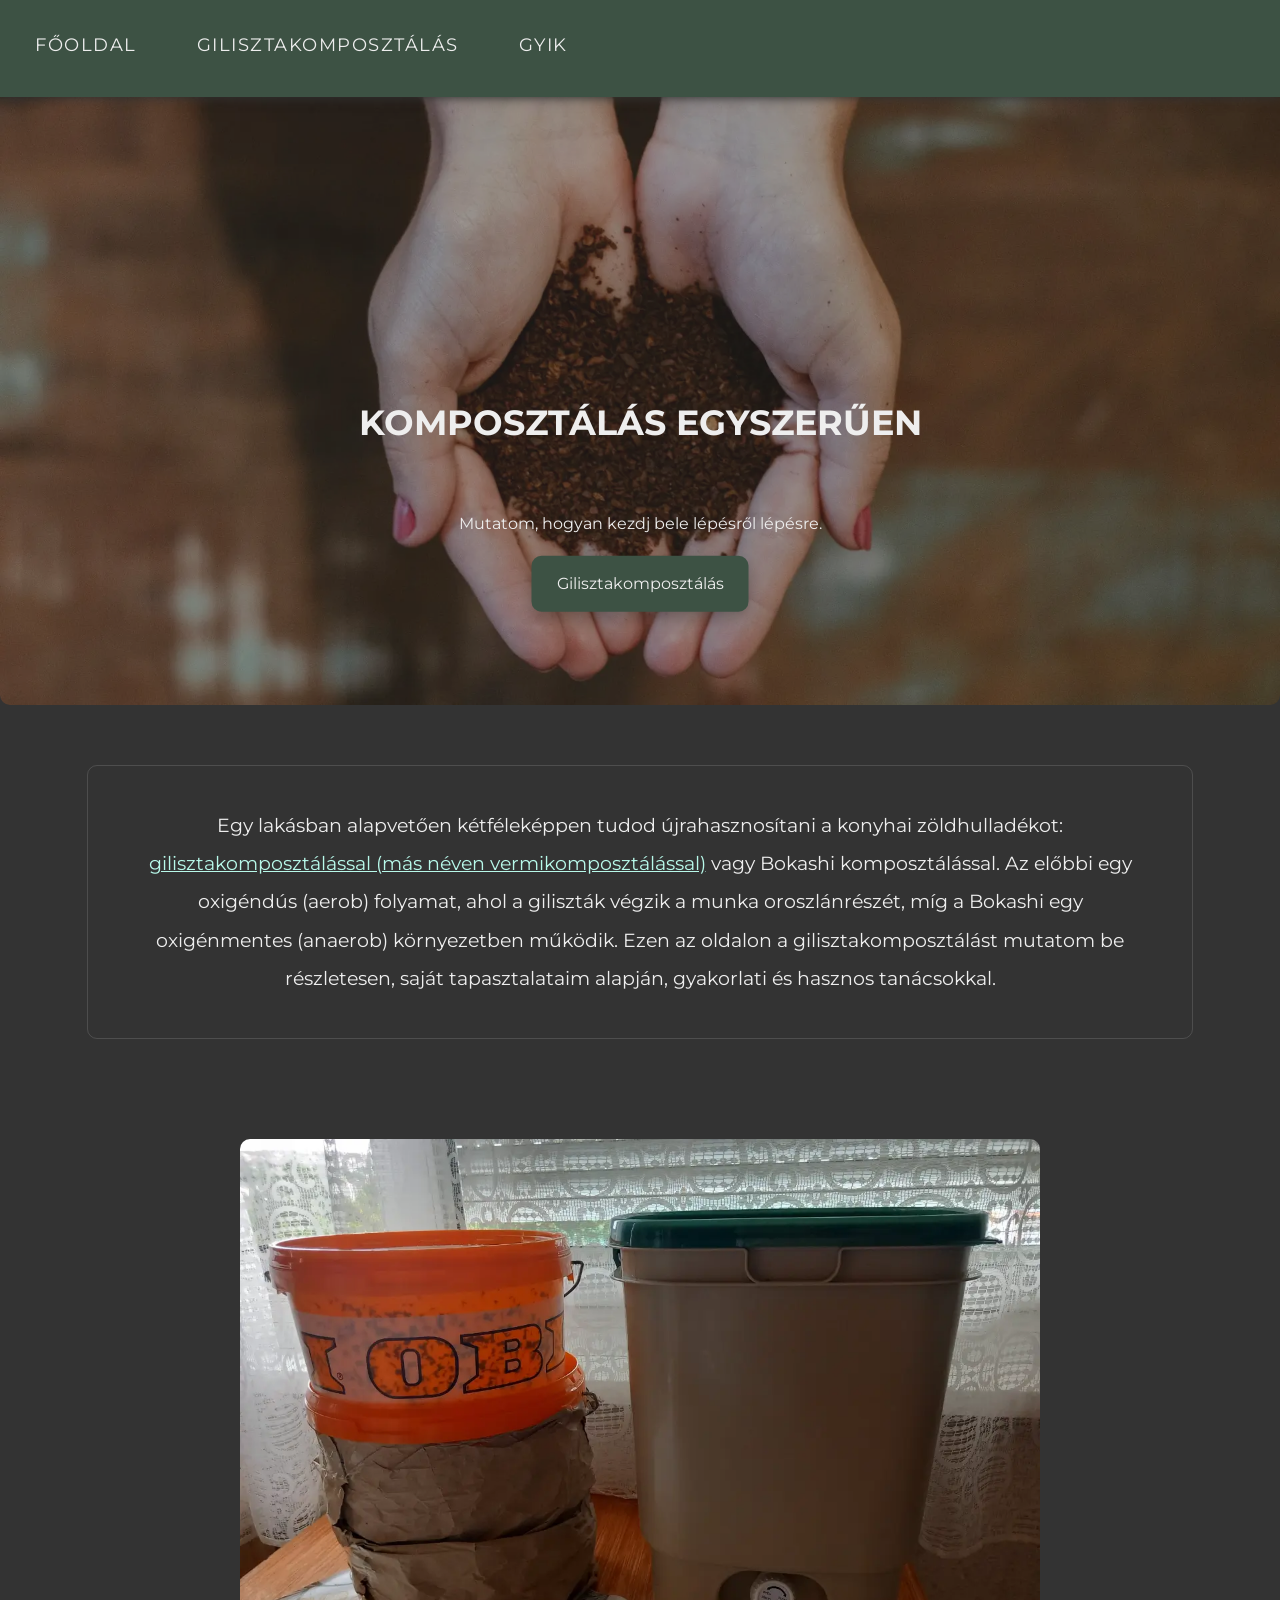
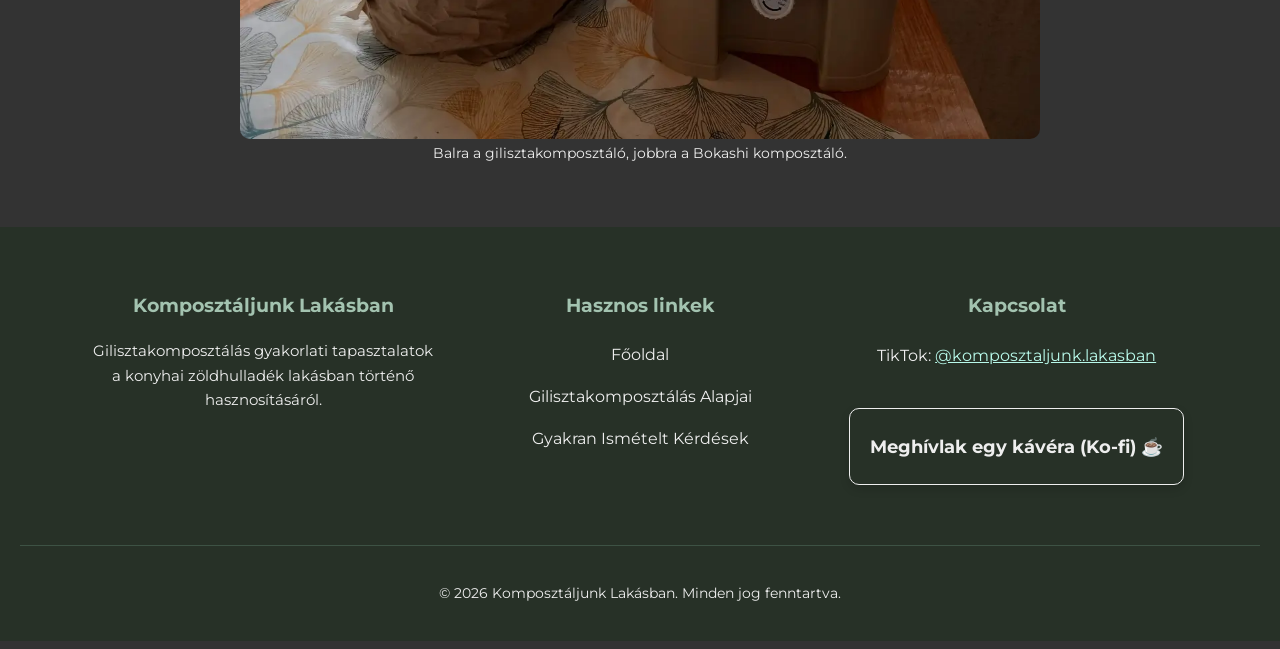
<file: index.html>
<!DOCTYPE html>
<html lang="hu">

<head>
    <meta charset="UTF-8">
    <meta name="viewport" content="width=device-width, initial-scale=1.0">
    <meta name="description"
        content="Ismerd meg, hogyan komposztálhatsz lakásban gilisztakomposztálással, egyszerűen, saját tapasztalatok alapján.">
    <link rel="stylesheet" href="css/style.css">
    <title>Komposztáljunk lakásban - Gilisztakomposztálás</title>
</head>

<body>
    <header>
        <button class="menu-toggle">☰</button>
        <nav class="main-nav">
            <a href="index.html" id="active">Főoldal</a>

            <div class="submenu-container">
                <a href="gilisztakomposztalas.html" class="submenu-trigger">Gilisztakomposztálás</a>

                <div class="submenu">
                    <a href="gilisztakomposztalas.html#1">Amire szükséged lesz (A felszerelés)</a>
                    <a href="gilisztakomposztalas.html#3">Az ágyazás és a betelepítés</a>
                    <a href="gilisztakomposztalas.html#4">Mit ehet a giliszta és mit nem?</a>
                    <a href="gilisztakomposztalas.html#5">Az etetés</a>
                    <a href="gilisztakomposztalas.html#6">A szüretelés (A gilisztahumusz kinyerése)</a>
                    <a href="gilisztakomposztalas.html#7">Mi a teendő, ha...?</a>
                    <a href="gilisztakomposztalas.html#8">Kik végzik valójában a komposztálást?</a>
                </div>
            </div>

            <a href="gyik.html">GYIK</a>
        </nav>

    </header>

    <main>
        <img class="boritokep" src="assets/images/boritokep.webp" alt="">

        <div class="hero-content">
            <h1>Komposztálás egyszerűen</h1>
            <p>Mutatom, hogyan kezdj bele lépésről lépésre.</p>
            <div class="hero-gombok">
                <a href="gilisztakomposztalas.html" class="hero-gomb">
                    Gilisztakomposztálás
                </a>
            </div>
        </div>
        <p class="preamble block">Egy lakásban alapvetően kétféleképpen tudod újrahasznosítani a konyhai zöldhulladékot:
            <a href="gilisztakomposztalas.html">gilisztakomposztálással (más néven vermikomposztálással)</a> vagy
            Bokashi komposztálással. Az előbbi egy oxigéndús (aerob) folyamat, ahol a giliszták végzik a munka
            oroszlánrészét, míg a Bokashi egy oxigénmentes (anaerob) környezetben működik.
            Ezen az oldalon a gilisztakomposztálást mutatom be részletesen, saját tapasztalataim alapján, gyakorlati és
            hasznos tanácsokkal.</p>

        <figure>
            <img src="assets/images/komposztalok.webp" alt="">
            <figcaption>Balra a gilisztakomposztáló, jobbra a Bokashi komposztáló.</figcaption>
        </figure>
    </main>

    <footer class="site-footer">
        <div class="footer-content">

            <div class="footer-section about">
                <p class="footer-header">Komposztáljunk Lakásban</p>
                <p class="footer-info">Gilisztakomposztálás gyakorlati tapasztalatok a konyhai zöldhulladék lakásban
                    történő hasznosításáról.</p>
            </div>

            <div class="footer-section links">
                <p class="footer-header">Hasznos linkek</p>
                <ul>
                    <li><a href="index.html">Főoldal</a></li>
                    <li><a href="gilisztakomposztalas.html">Gilisztakomposztálás Alapjai</a></li>
                    <li><a href="gyik.html">Gyakran Ismételt Kérdések</a></li>
                </ul>
            </div>

            <div class="footer-section contact">
                <p class="footer-header">Kapcsolat</p>
                <p class="social-link">TikTok: <a href="https://www.tiktok.com/@komposztaljunk.lakasban" target="_blank"
                        rel="noopener">@komposztaljunk.lakasban</a></p>

                <div class="kofi-container">
                    <a href="https://ko-fi.com/mindidsgn" target="_blank" rel="noopener" class="kofi-btn">
                        Meghívlak egy kávéra (Ko-fi) ☕
                    </a>
                </div>
            </div>

        </div>

        <div class="footer-bottom">
            <p>&copy; 2026 Komposztáljunk Lakásban. Minden jog fenntartva.</p>
        </div>
    </footer>

    <script>
        const menuToggle = document.querySelector('.menu-toggle');
        const mainNav = document.querySelector('.main-nav');

        menuToggle.addEventListener('click', function () {
            mainNav.classList.toggle('open');
        });
    </script>

</body>

</html>
</file>
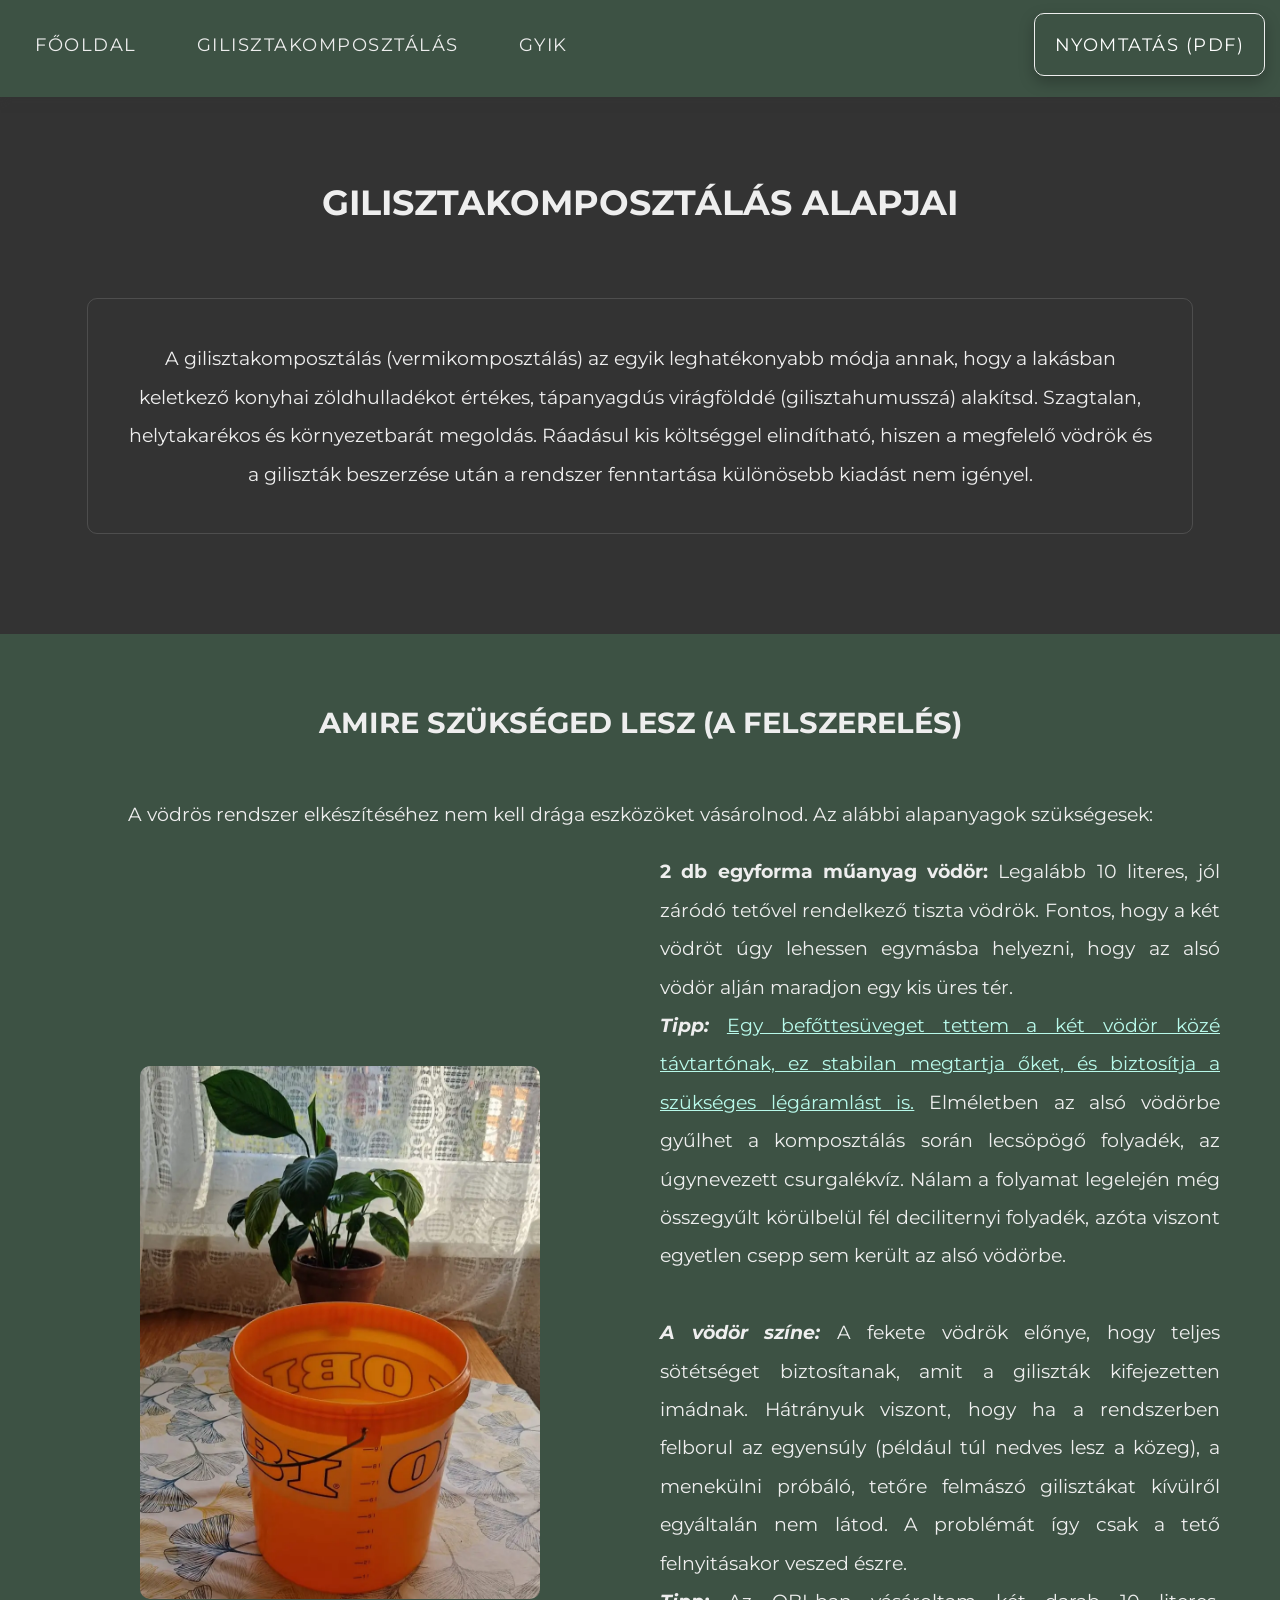
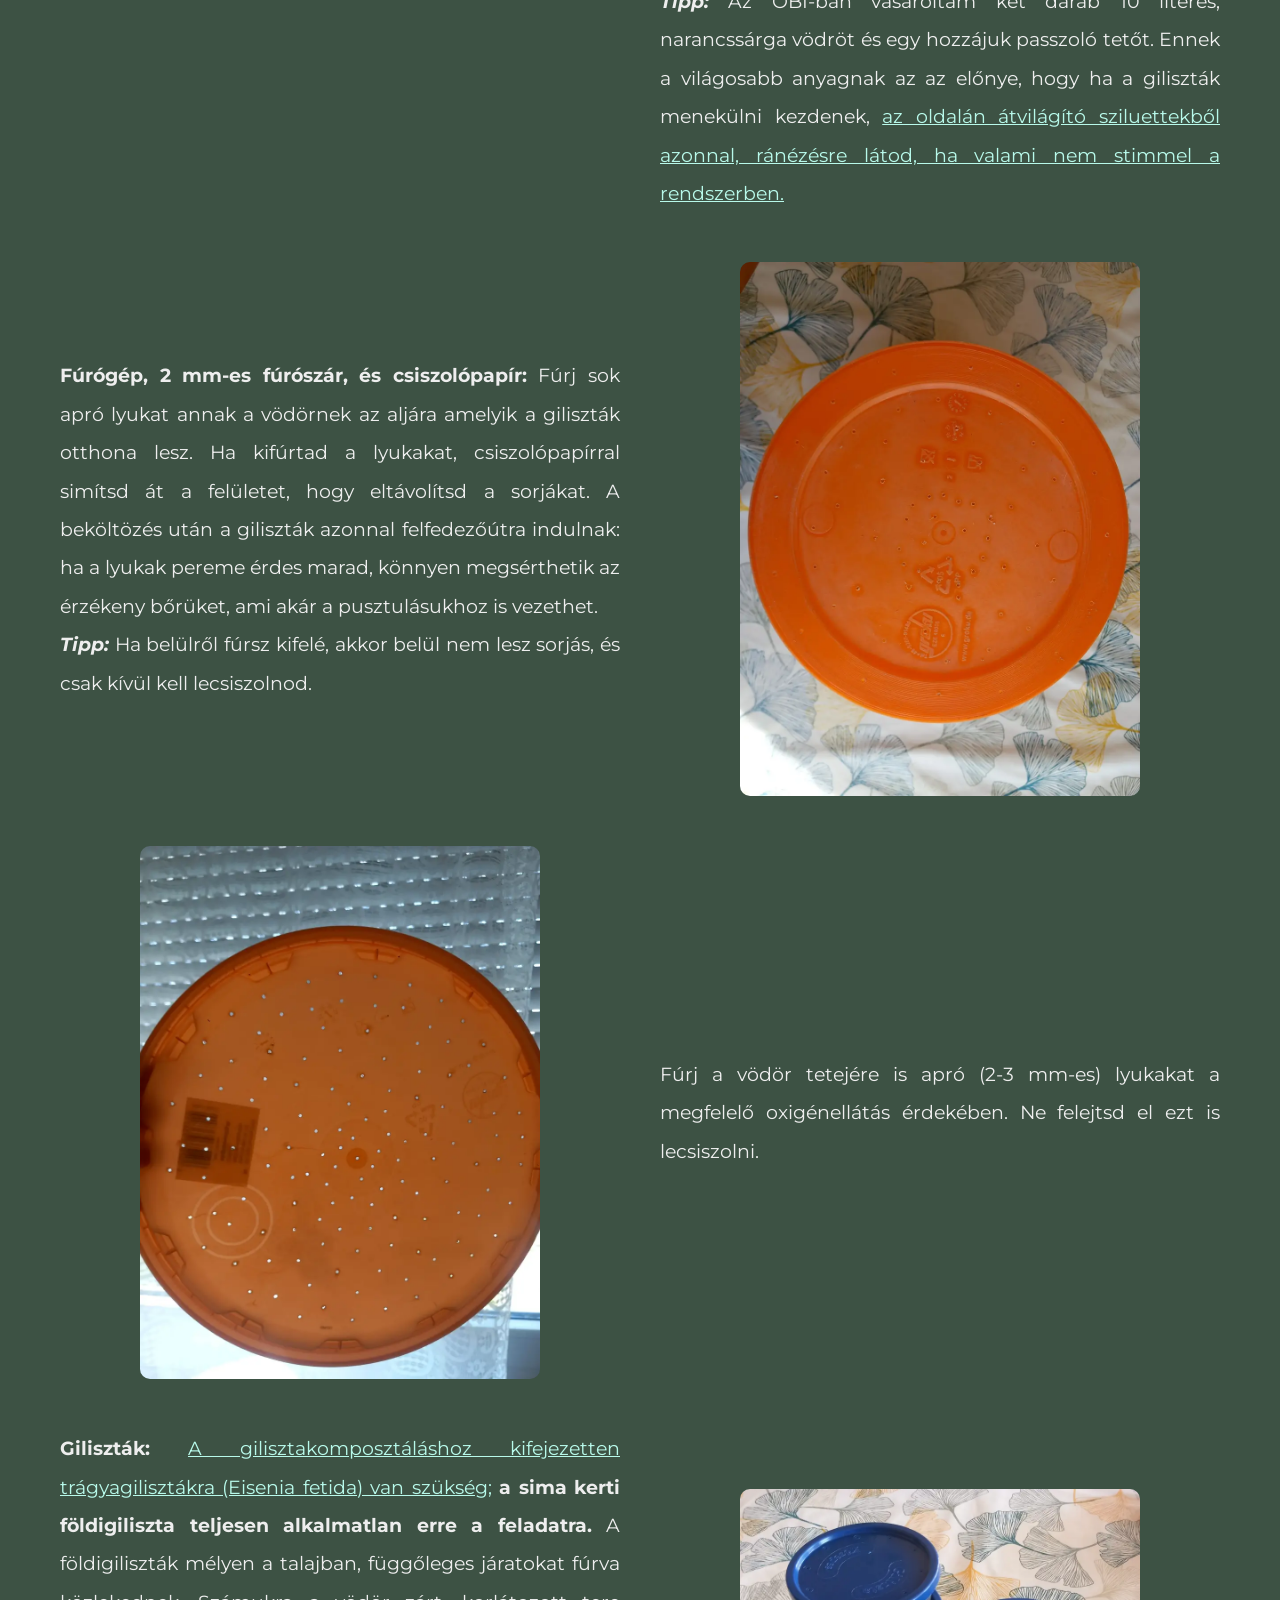
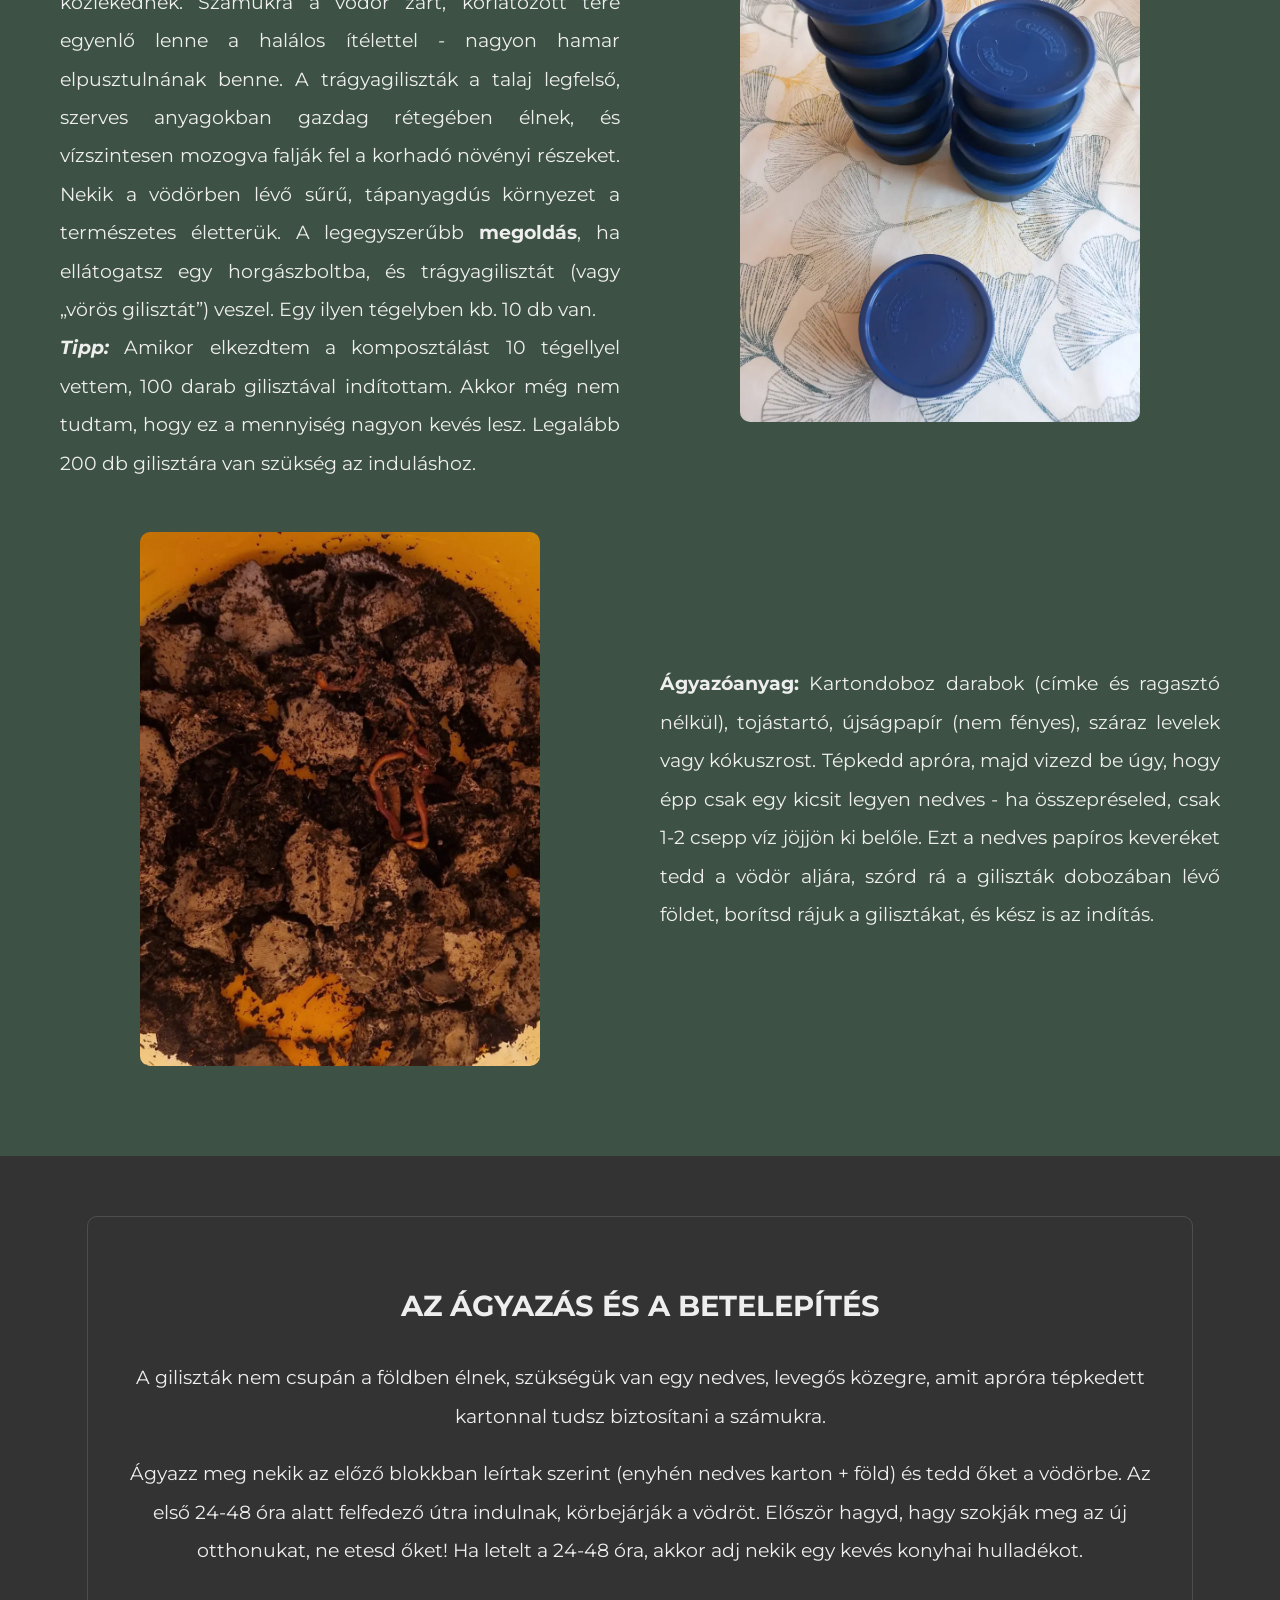
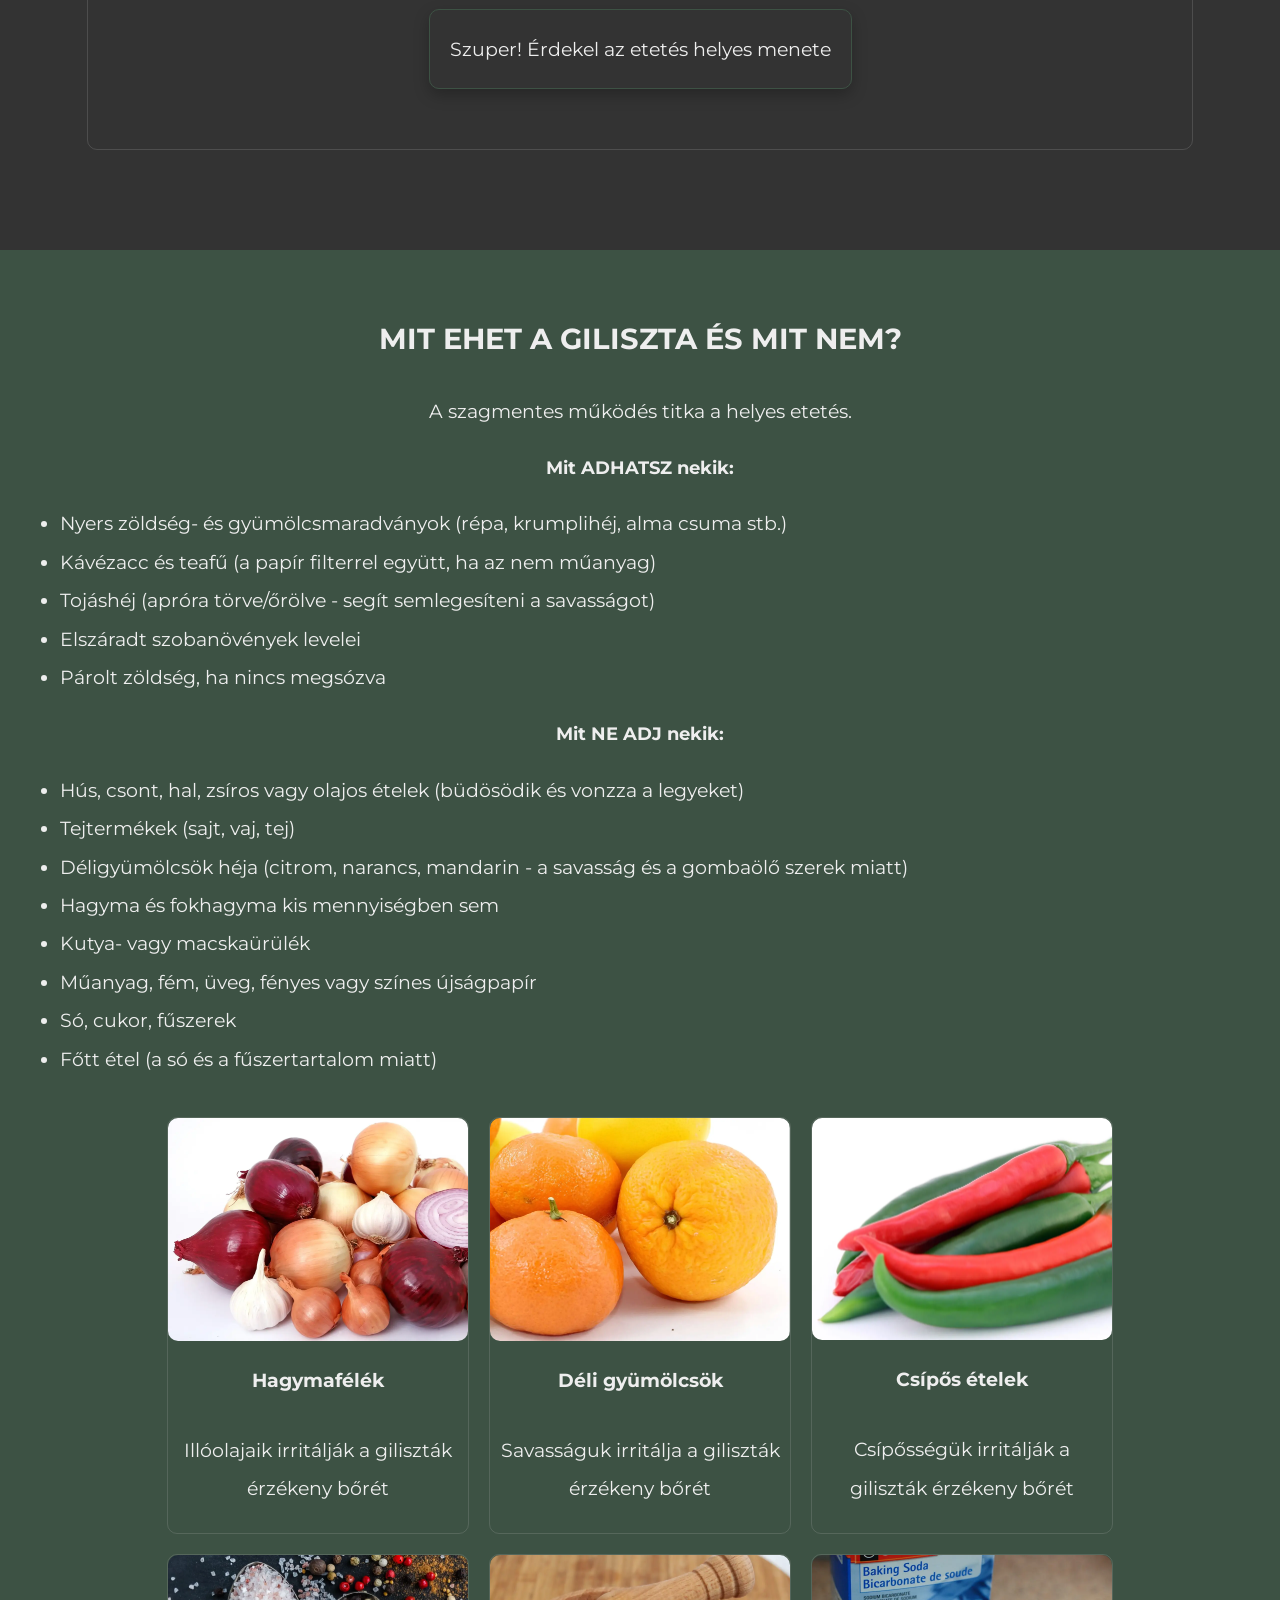
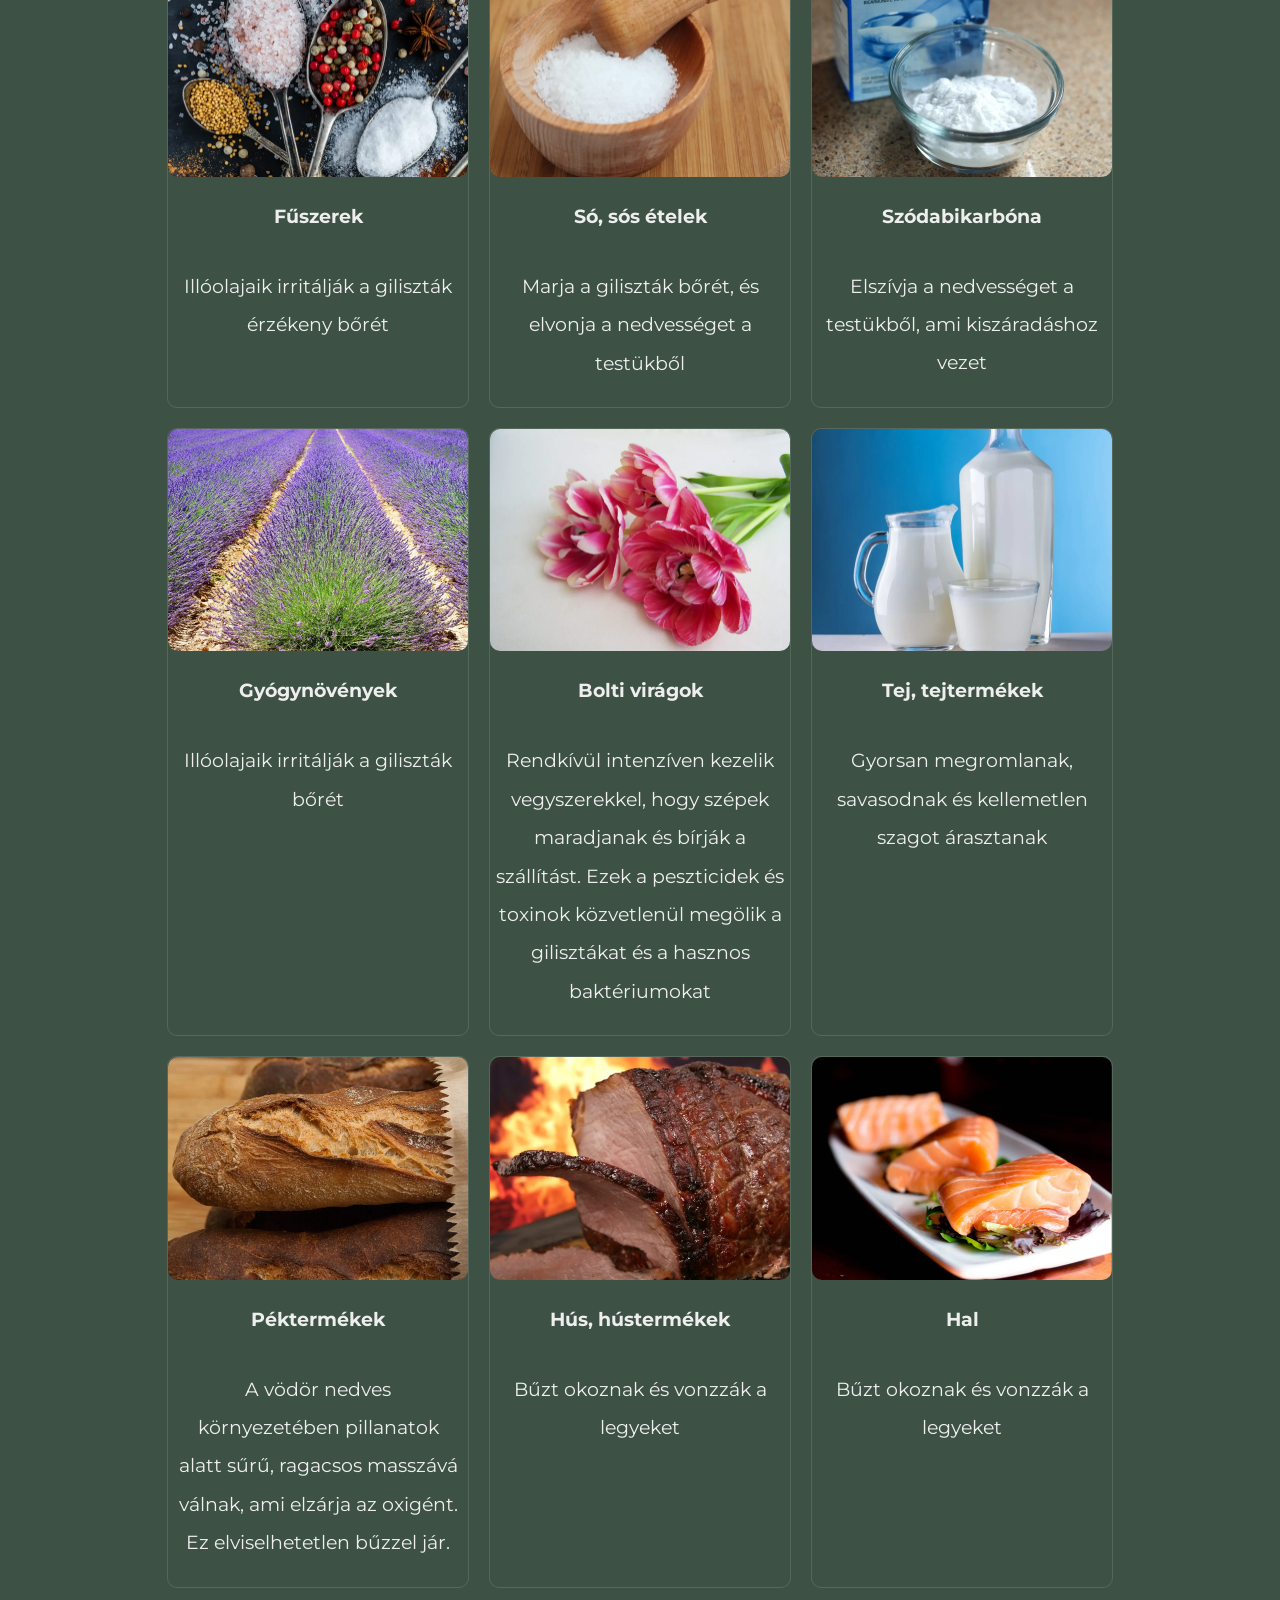
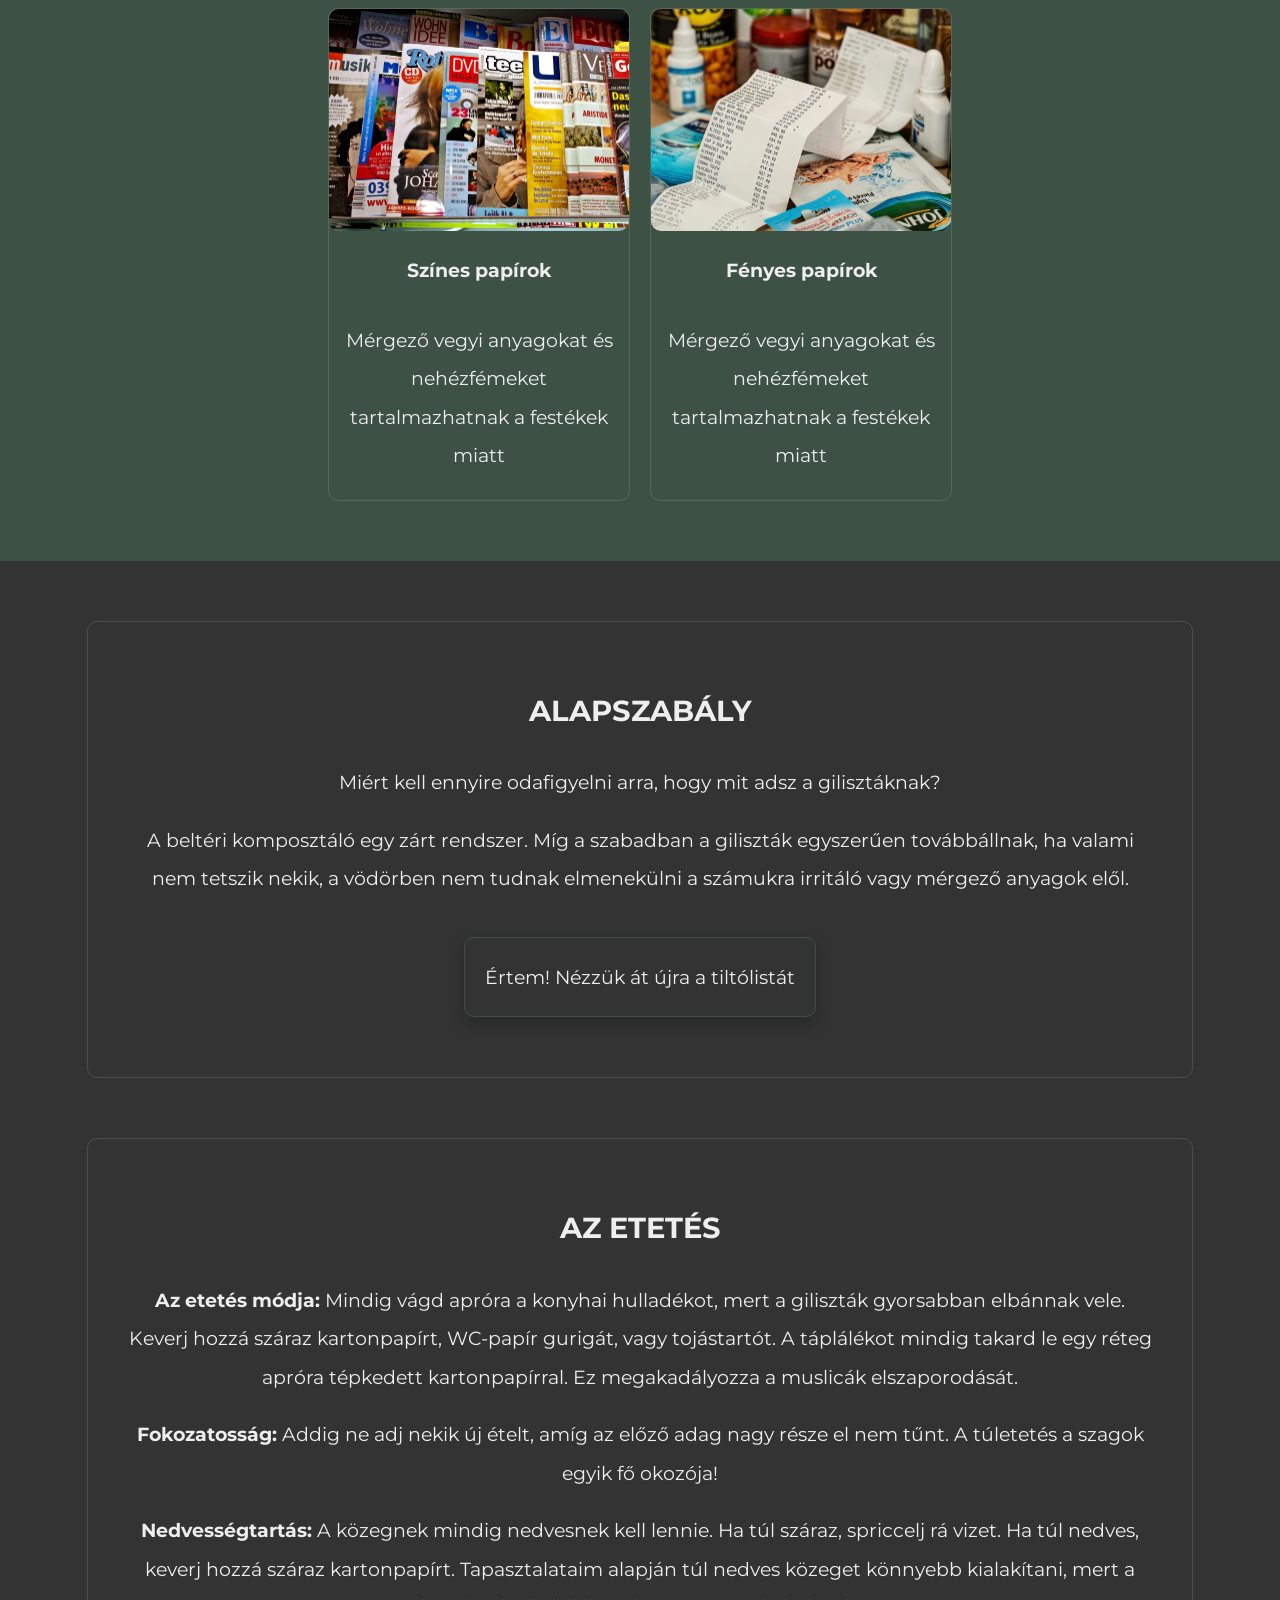
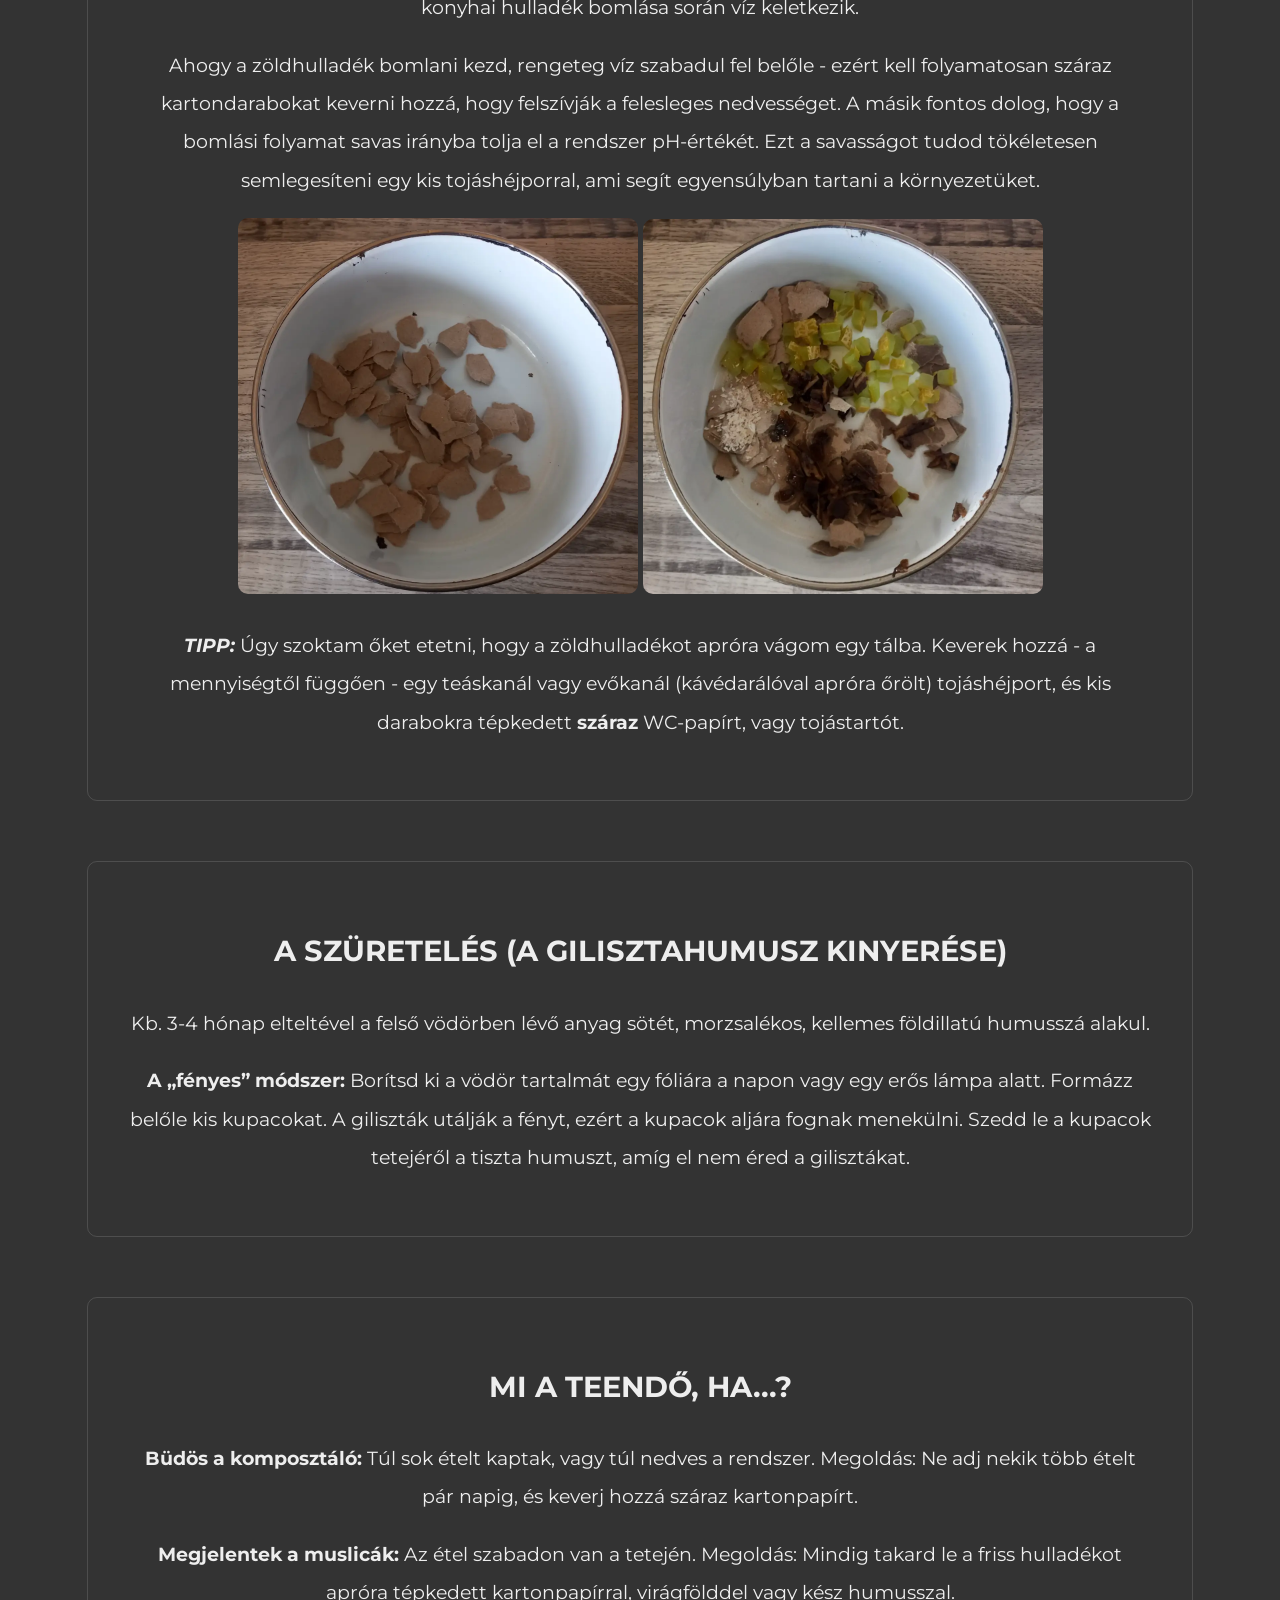
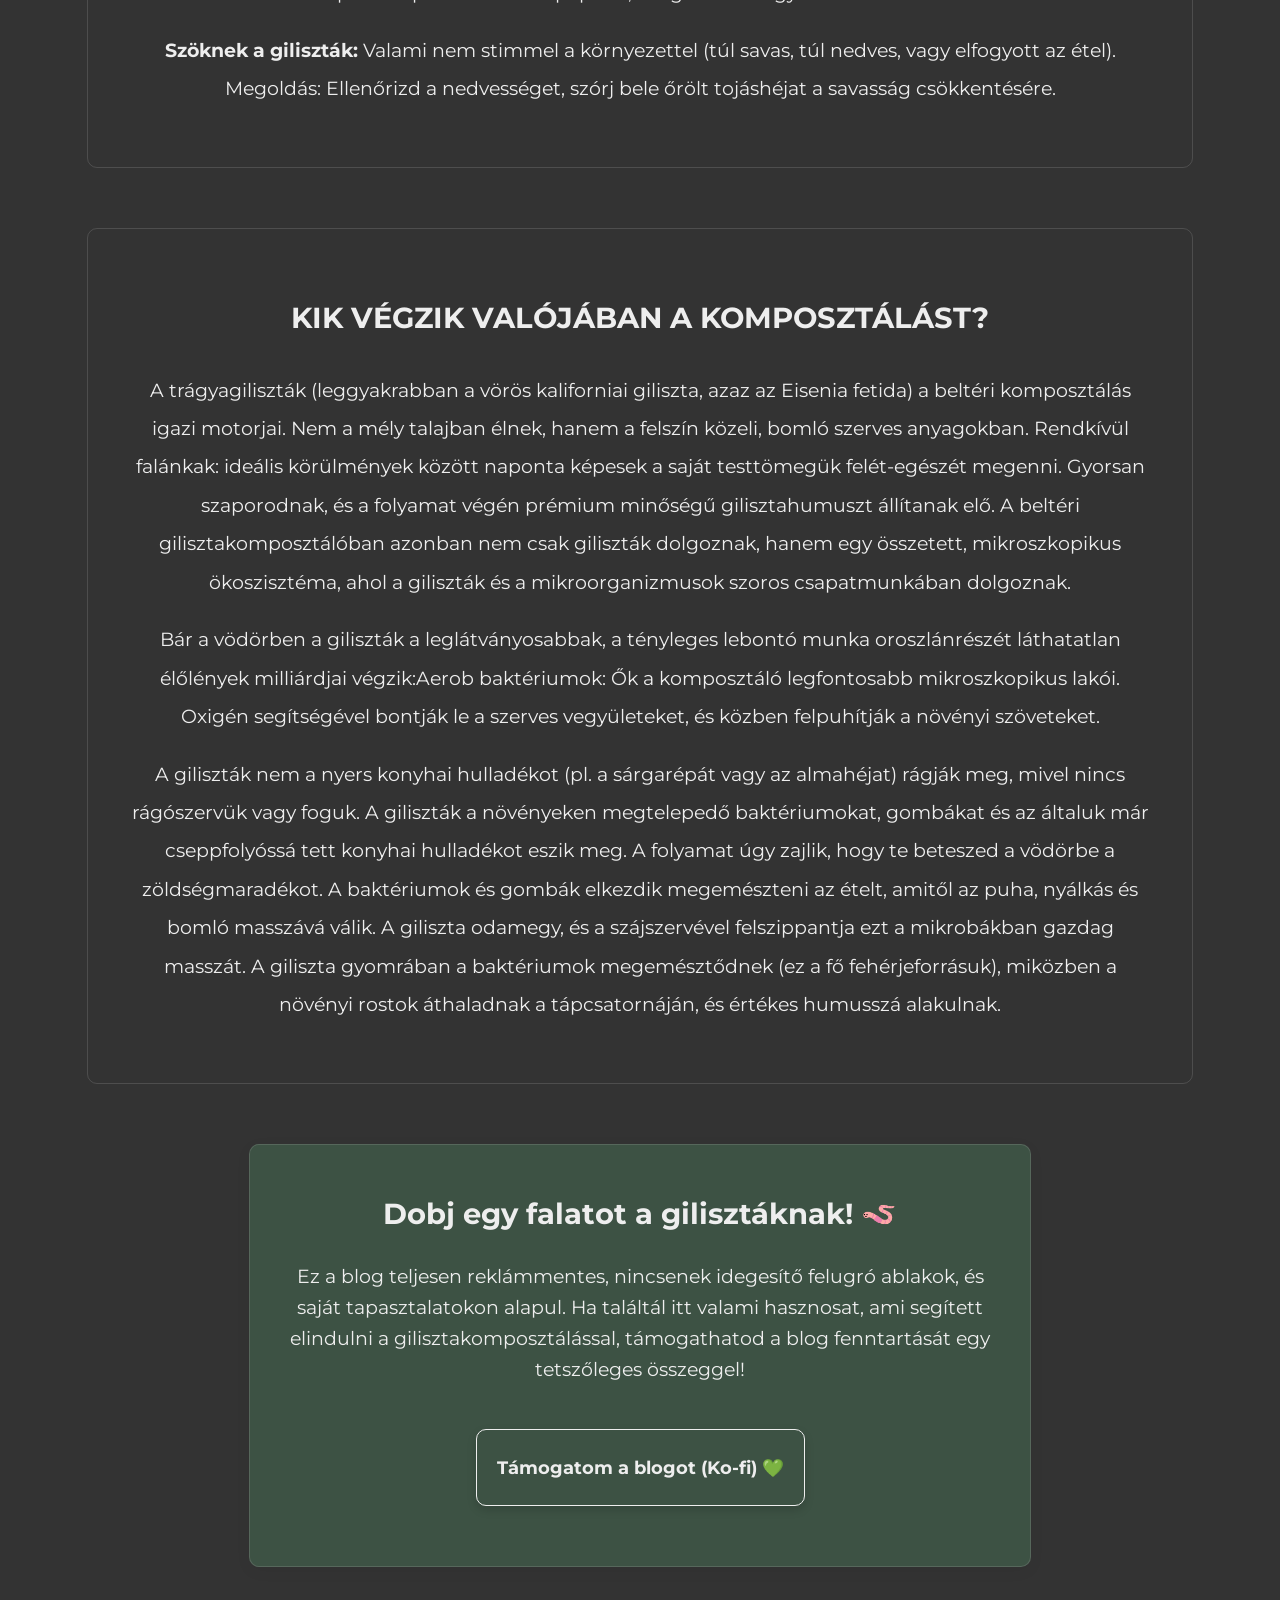
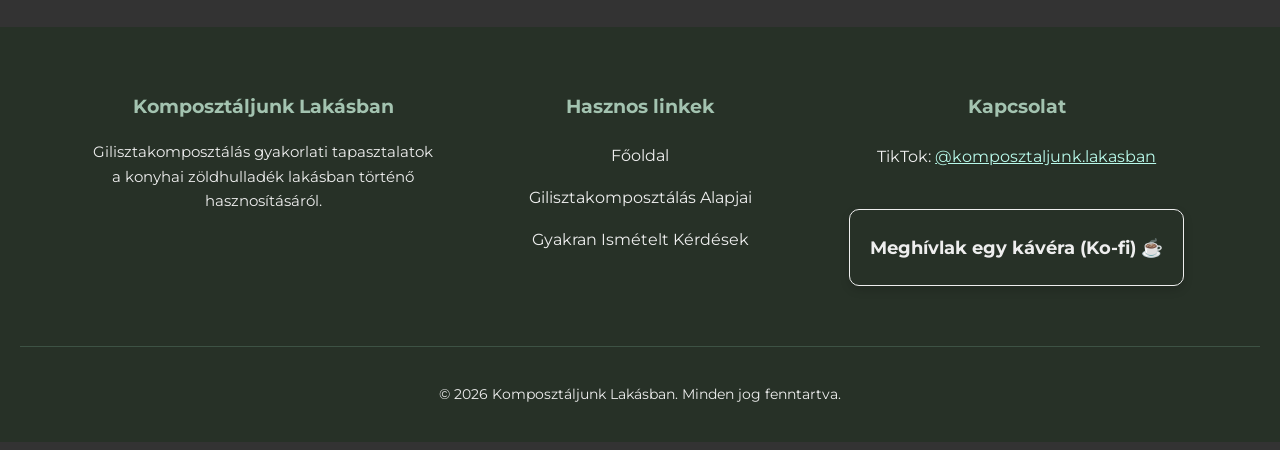
<file: gilisztakomposztalas.html>
<!DOCTYPE html>
<html lang="hu">

<head>
    <meta charset="UTF-8">
    <meta name="viewport" content="width=device-width, initial-scale=1.0">
    <meta name="description"
        content="Gilisztakomposztálás lépésről lépésre lakásban: vödrös komposztáló készítése, giliszták betelepítése, etetés, hibák elhárítása és gilisztahumusz kinyerése.">
    <link rel="stylesheet" href="css/style.css">
    <title>Gilisztakomposztálás lépésről lépésre</title>
</head>

<body>
    <header>
        <button class="menu-toggle">☰</button>
        <nav class="main-nav">
            <a href="index.html">Főoldal</a>

            <div class="submenu-container">
                <a href="gilisztakomposztalas.html" class="submenu-trigger" id="active">Gilisztakomposztálás</a>

                <div class="submenu">
                    <a href="#1">Amire szükséged lesz (A felszerelés)</a>
                    <a href="#3">Az ágyazás és a betelepítés</a>
                    <a href="#4">Mit ehet a giliszta és mit nem?</a>
                    <a href="#5">Az etetés</a>
                    <a href="#6">A szüretelés (A gilisztahumusz kinyerése)</a>
                    <a href="#7">Mi a teendő, ha...?</a>
                    <a href="#8">Kik végzik valójában a komposztálást?</a>
                </div>
            </div>

            <a href="gyik.html">GYIK</a>

            <button onclick="window.print()" class="print-btn">Nyomtatás (PDF)</button>
        </nav>

        <h1 id="0">Gilisztakomposztálás alapjai</h1>
        <p class="block">A gilisztakomposztálás (vermikomposztálás) az egyik leghatékonyabb módja annak, hogy a lakásban
            keletkező konyhai zöldhulladékot értékes, tápanyagdús virágfölddé (gilisztahumusszá) alakítsd. Szagtalan,
            helytakarékos és környezetbarát megoldás. Ráadásul kis költséggel elindítható, hiszen a megfelelő vödrök és
            a giliszták beszerzése után a rendszer fenntartása különösebb kiadást nem igényel.</p>
    </header>

    <main>
        <section class="first bgblock">
            <h2 id="1">Amire szükséged lesz (A felszerelés)</h2>
            <p style="text-align: center;">A vödrös rendszer elkészítéséhez nem kell drága eszközöket vásárolnod. Az
                alábbi alapanyagok szükségesek:</p>
            <div class="box">
                <img class="box-img" src="assets/images/vodor.webp" alt="10 literes OBI-s vödör">
                <p><b>2 db egyforma műanyag vödör:</b> Legalább 10 literes, jól záródó tetővel rendelkező tiszta vödrök.
                    Fontos, hogy a két vödröt úgy lehessen egymásba helyezni, hogy az alsó vödör alján maradjon egy kis
                    üres tér.<br> <b><i>Tipp: </i></b><a href="assets/images/tavtarto.webp" target="_blank"
                        rel="noopener">Egy befőttesüveget tettem a két vödör közé távtartónak, ez stabilan megtartja
                        őket, és biztosítja a szükséges légáramlást is.</a> Elméletben az alsó vödörbe gyűlhet a
                    komposztálás során lecsöpögő folyadék, az úgynevezett csurgalékvíz. Nálam a folyamat legelején még
                    összegyűlt körülbelül fél deciliternyi folyadék, azóta viszont egyetlen csepp sem került az alsó
                    vödörbe.<br><br><b><i>A vödör színe:</i></b> A fekete vödrök előnye, hogy teljes sötétséget
                    biztosítanak, amit a giliszták kifejezetten imádnak. Hátrányuk viszont, hogy ha a rendszerben
                    felborul az egyensúly (például túl nedves lesz a közeg), a menekülni próbáló, tetőre felmászó
                    gilisztákat kívülről egyáltalán nem látod. A problémát így csak a tető felnyitásakor veszed észre.
                    <br> <b><i>Tipp: </i></b> Az OBI-ban vásároltam két darab 10 literes, narancssárga vödröt és egy
                    hozzájuk passzoló tetőt. Ennek a világosabb anyagnak az az előnye, hogy ha a giliszták menekülni
                    kezdenek, <a href="assets/images/sziluett.webp" target="_blank" rel="noopener">az oldalán átvilágító
                        sziluettekből azonnal, ránézésre látod, ha valami nem stimmel a rendszerben.</a>
                </p>
            </div>
            <div class="box">
                <img class="box-img" src="assets/images/vodoralj.webp" alt="A vödör alja kifúrt szellőzőnyílásokkal">
                <p><b>Fúrógép, 2 mm-es fúrószár, és csiszolópapír:</b> Fúrj sok apró lyukat annak a vödörnek az aljára
                    amelyik a giliszták otthona lesz. Ha kifúrtad a lyukakat, csiszolópapírral simítsd át a felületet,
                    hogy eltávolítsd a sorjákat. A beköltözés után a giliszták azonnal felfedezőútra indulnak: ha a
                    lyukak pereme érdes marad, könnyen megsérthetik az érzékeny bőrüket, ami akár a pusztulásukhoz is
                    vezethet.<br> <b><i>Tipp: </b></i>Ha belülről fúrsz kifelé, akkor belül nem lesz sorjás, és csak
                    kívül kell lecsiszolnod.</p>
            </div>
            <div class="box">
                <img class="box-img" src="assets/images/vodor-teto.webp" alt="Kifúrt lyukak a vödör tetején">
                <p>Fúrj a vödör tetejére is apró (2-3 mm-es) lyukakat a megfelelő oxigénellátás érdekében. Ne felejtsd
                    el ezt is lecsiszolni.</p>
            </div>

            <div class="box">
                <img class="box-img" src="assets/images/giliszta_tegely.webp" alt="Trágyagiliszták egy tégelyben">
                <p><b>Giliszták: </b><a href="assets/images/gilisztak.webp" target="_blank" rel="noopener">A
                        gilisztakomposztáláshoz kifejezetten trágyagilisztákra (Eisenia fetida) van szükség;</a>
                    <strong>a sima kerti földigiliszta teljesen alkalmatlan erre a feladatra.</strong> A földigiliszták
                    mélyen a talajban, függőleges járatokat fúrva közlekednek. Számukra a vödör zárt, korlátozott tere
                    egyenlő lenne a halálos ítélettel - nagyon hamar elpusztulnának benne. A trágyagiliszták a talaj
                    legfelső, szerves anyagokban gazdag rétegében élnek, és vízszintesen mozogva falják fel a korhadó
                    növényi részeket. Nekik a vödörben lévő sűrű, tápanyagdús környezet a természetes életterük. A
                    legegyszerűbb <b>megoldás</b>, ha ellátogatsz egy horgászboltba, és trágyagilisztát (vagy „vörös
                    gilisztát”) veszel. Egy ilyen tégelyben kb. 10 db van. <br> <b><i>Tipp:</i></b> Amikor elkezdtem a
                    komposztálást 10 tégellyel vettem, 100 darab gilisztával indítottam. Akkor még nem tudtam, hogy ez a
                    mennyiség nagyon kevés lesz. Legalább 200 db gilisztára van szükség az induláshoz.
                </p>
            </div>

            <div class="box">
                <img class="box-img" src="assets/images/agyazoanyag.webp"
                    alt="Apróra tépkedett, benedvesített karton ágyazóanyag">
                <p><b>Ágyazóanyag:</b> Kartondoboz darabok (címke és ragasztó nélkül), tojástartó, újságpapír (nem
                    fényes), száraz levelek vagy kókuszrost. Tépkedd apróra, majd vizezd be úgy, hogy épp csak egy
                    kicsit legyen nedves - ha összepréseled, csak 1-2 csepp víz jöjjön ki belőle. Ezt a nedves papíros
                    keveréket tedd a vödör aljára, szórd rá a giliszták dobozában lévő földet, borítsd rájuk a
                    gilisztákat, és kész is az indítás.</p>
            </div>
        </section>

        <section class="block">
            <h2 id="3">Az ágyazás és a betelepítés</h2>
            <p>A giliszták nem csupán a földben élnek, szükségük van egy nedves, levegős közegre, amit apróra tépkedett
                kartonnal tudsz biztosítani a számukra.</p>
            <p>Ágyazz meg nekik az előző blokkban leírtak szerint (enyhén nedves karton + föld) és tedd őket a vödörbe.
                Az első 24-48 óra alatt felfedező útra indulnak, körbejárják a vödröt. Először hagyd, hagy szokják meg
                az új otthonukat, ne etesd őket! Ha letelt a 24-48 óra, akkor adj nekik egy kevés konyhai hulladékot.
            </p>
            <a href="#5" class="btn">Szuper! Érdekel az etetés helyes menete</a>
        </section>

        <section class="bgblock">
            <h2 id="4" style="text-align: center;">Mit ehet a giliszta és mit nem?</h2>
            <p style="text-align: center;">A szagmentes működés titka a helyes etetés.</p>

            <h3>Mit ADHATSZ nekik:</h3>
            <ul class="list">
                <li>Nyers zöldség- és gyümölcsmaradványok (répa, krumplihéj, alma csuma stb.)</li>
                <li>Kávézacc és teafű (a papír filterrel együtt, ha az nem műanyag)</li>
                <li>Tojáshéj (apróra törve/őrölve - segít semlegesíteni a savasságot)</li>
                <li>Elszáradt szobanövények levelei</li>
                <li>Párolt zöldség, ha nincs megsózva</li>
            </ul>

            <h3 id="stop">Mit NE ADJ nekik:</h3>
            <ul class="list">
                <li>Hús, csont, hal, zsíros vagy olajos ételek (büdösödik és vonzza a legyeket)</li>
                <li>Tejtermékek (sajt, vaj, tej)</li>
                <li>Déligyümölcsök héja (citrom, narancs, mandarin - a savasság és a gombaölő szerek miatt)</li>
                <li>Hagyma és fokhagyma kis mennyiségben sem</li>
                <li>Kutya- vagy macskaürülék</li>
                <li>Műanyag, fém, üveg, fényes vagy színes újságpapír</li>
                <li>Só, cukor, fűszerek</li>
                <li>Főtt étel (a só és a fűszertartalom miatt)</li>
            </ul>

            <div class="container-card">
                <div class="card">
                    <img class="card-img" src="assets/images/hagyma.webp" alt="">
                    <h4>Hagymafélék</h4>
                    <p>Illóolajaik irritálják a giliszták érzékeny bőrét</p>
                </div>

                <div class="card">
                    <img class="card-img" src="assets/images/citrom.webp" alt="">
                    <h4>Déli gyümölcsök</h4>
                    <p>Savasságuk irritálja a giliszták érzékeny bőrét</p>
                </div>

                <div class="card">
                    <img class="card-img" src="assets/images/chili.webp" alt="">
                    <h4>Csípős ételek</h4>
                    <p>Csípősségük irritálják a giliszták érzékeny bőrét</p>
                </div>

                <div class="card">
                    <img class="card-img" src="assets/images/fuszerek.webp" alt="">
                    <h4>Fűszerek</h4>
                    <p>Illóolajaik irritálják a giliszták érzékeny bőrét</p>
                </div>

                <div class="card">
                    <img class="card-img" src="assets/images/so.webp" alt="">
                    <h4>Só, sós ételek</h4>
                    <p>Marja a giliszták bőrét, és elvonja a nedvességet a testükből</p>
                </div>

                <div class="card">
                    <img class="card-img" src="assets/images/szodabikarbona.webp" alt="">
                    <h4>Szódabikarbóna</h4>
                    <p>Elszívja a nedvességet a testükből, ami kiszáradáshoz vezet</p>
                </div>

                <div class="card">
                    <img class="card-img" src="assets/images/gyogynoveny.webp" alt="">
                    <h4>Gyógynövények</h4>
                    <p>Illóolajaik irritálják a giliszták bőrét</p>
                </div>

                <div class="card">
                    <img class="card-img" src="assets/images/virag.webp" alt="">
                    <h4>Bolti virágok</h4>
                    <p>Rendkívül intenzíven kezelik vegyszerekkel, hogy szépek maradjanak és bírják a szállítást. Ezek a
                        peszticidek és toxinok közvetlenül megölik a gilisztákat és a hasznos baktériumokat</p>
                </div>

                <div class="card">
                    <img class="card-img" src="assets/images/tejtermekek.webp" alt="">
                    <h4>Tej, tejtermékek</h4>
                    <p>Gyorsan megromlanak, savasodnak és kellemetlen szagot árasztanak</p>
                </div>

                <div class="card">
                    <img class="card-img" src="assets/images/pektermekek.webp" alt="">
                    <h4>Péktermékek</h4>
                    <p>A vödör nedves környezetében pillanatok alatt sűrű, ragacsos masszává válnak, ami elzárja az
                        oxigént. Ez elviselhetetlen bűzzel jár.</p>
                </div>

                <div class="card">
                    <img class="card-img" src="assets/images/hustermekek.webp" alt="">
                    <h4>Hús, hústermékek</h4>
                    <p>Bűzt okoznak és vonzzák a legyeket</p>
                </div>

                <div class="card">
                    <img class="card-img" src="assets/images/hal.webp" alt="">
                    <h4>Hal</h4>
                    <p>Bűzt okoznak és vonzzák a legyeket</p>
                </div>

                <div class="card">
                    <img class="card-img" src="assets/images/magazin.webp" alt="">
                    <h4>Színes papírok</h4>
                    <p>Mérgező vegyi anyagokat és nehézfémeket tartalmazhatnak a festékek miatt</p>
                </div>

                <div class="card">
                    <img class="card-img" src="assets/images/blokk.webp" alt="">
                    <h4>Fényes papírok</h4>
                    <p>Mérgező vegyi anyagokat és nehézfémeket tartalmazhatnak a festékek miatt</p>
                </div>
            </div>
        </section>

        <section id="basic" class="block">
            <h2 id="basic-szabaly">Alapszabály</h2>
            <p>Miért kell ennyire odafigyelni arra, hogy mit adsz a gilisztáknak?</p>
            <p>A beltéri komposztáló egy zárt rendszer. Míg a szabadban a giliszták egyszerűen továbbállnak, ha valami
                nem tetszik nekik, a vödörben nem tudnak elmenekülni a számukra irritáló vagy mérgező anyagok elől.</p>
            <a href="#stop" class="btn">Értem! Nézzük át újra a tiltólistát</a>
        </section>

        <section class="block">
            <h2 id="5">Az etetés</h2>
            <p><b>Az etetés módja:</b> Mindig vágd apróra a konyhai hulladékot, mert a giliszták gyorsabban elbánnak
                vele. Keverj hozzá száraz kartonpapírt, WC-papír gurigát, vagy tojástartót. A táplálékot mindig takard
                le egy réteg apróra tépkedett kartonpapírral. Ez megakadályozza a muslicák elszaporodását.</p>

            <p><b>Fokozatosság:</b> Addig ne adj nekik új ételt, amíg az előző adag nagy része el nem tűnt. A túletetés
                a szagok egyik fő okozója!</p>

            <p><b>Nedvességtartás:</b> A közegnek mindig nedvesnek kell lennie. Ha túl száraz, spriccelj rá vizet. Ha
                túl nedves, keverj hozzá száraz kartonpapírt. Tapasztalataim alapján túl nedves közeget könnyebb
                kialakítani, mert a konyhai hulladék bomlása során víz keletkezik.</p>

            <p>Ahogy a zöldhulladék bomlani kezd, rengeteg víz szabadul fel belőle - ezért kell folyamatosan száraz
                kartondarabokat keverni hozzá, hogy felszívják a felesleges nedvességet. A másik fontos dolog, hogy a
                bomlási folyamat savas irányba tolja el a rendszer pH-értékét. Ezt a savasságot tudod tökéletesen
                semlegesíteni egy kis tojáshéjporral, ami segít egyensúlyban tartani a környezetüket.</p>

            <img class="etetes-img" src="assets/images/etetes1.webp"
                alt="Egy mély tál, amiben egy WC-papír guriga apró darabokra van tépkedve.">
            <img class="etetes-img" src="assets/images/etetes2.webp"
                alt="Ugyanaz a mély tál, amiben a WC-papír guriga darabok mellett banánhéj, sárgadinnyehéj darabok és egy kevés tojáshéjpor van.">

            <p><b><i>TIPP: </i></b>Úgy szoktam őket etetni, hogy a zöldhulladékot apróra vágom egy tálba. Keverek hozzá
                - a mennyiségtől függően - egy teáskanál vagy evőkanál (kávédarálóval apróra őrölt) tojáshéjport, és kis
                darabokra tépkedett <strong>száraz</strong> WC-papírt, vagy tojástartót.</p>

        </section>

        <section class="block">
            <h2 id="6">A szüretelés (A gilisztahumusz kinyerése)</h2>

            <p>Kb. 3-4 hónap elteltével a felső vödörben lévő anyag sötét, morzsalékos, kellemes földillatú humusszá
                alakul.</p>

            <p><b>A „fényes” módszer:</b> Borítsd ki a vödör tartalmát egy fóliára a napon vagy egy erős lámpa alatt.
                Formázz belőle kis kupacokat. A giliszták utálják a fényt, ezért a kupacok aljára fognak menekülni.
                Szedd le a kupacok tetejéről a tiszta humuszt, amíg el nem éred a gilisztákat.</p>
        </section>

        <section class="block">
            <h2 id="7">Mi a teendő, ha...?</h2>

            <p><b>Büdös a komposztáló:</b> Túl sok ételt kaptak, vagy túl nedves a rendszer. Megoldás: Ne adj nekik több
                ételt pár napig, és keverj hozzá száraz kartonpapírt.</p>

            <p><b>Megjelentek a muslicák:</b> Az étel szabadon van a tetején. Megoldás: Mindig takard le a friss
                hulladékot apróra tépkedett kartonpapírral, virágfölddel vagy kész humusszal.</p>

            <p><b>Szöknek a giliszták:</b> Valami nem stimmel a környezettel (túl savas, túl nedves, vagy elfogyott az
                étel). Megoldás: Ellenőrizd a nedvességet, szórj bele őrölt tojáshéjat a savasság csökkentésére.</p>

        </section>

        <section class="block">
            <h2 id="8">Kik végzik valójában a komposztálást?</h2>
            <p>A trágyagiliszták (leggyakrabban a vörös kaliforniai giliszta, azaz az Eisenia fetida) a beltéri
                komposztálás igazi motorjai. Nem a mély talajban élnek, hanem a felszín közeli, bomló szerves
                anyagokban. Rendkívül falánkak: ideális körülmények között naponta képesek a saját testtömegük
                felét-egészét megenni. Gyorsan szaporodnak, és a folyamat végén prémium minőségű gilisztahumuszt
                állítanak elő. A beltéri gilisztakomposztálóban azonban nem csak giliszták dolgoznak, hanem egy
                összetett, mikroszkopikus ökoszisztéma, ahol a giliszták és a mikroorganizmusok szoros csapatmunkában
                dolgoznak.</p>
            <p>Bár a vödörben a giliszták a leglátványosabbak, a tényleges lebontó munka oroszlánrészét láthatatlan
                élőlények milliárdjai végzik:Aerob baktériumok: Ők a komposztáló legfontosabb mikroszkopikus lakói.
                Oxigén segítségével bontják le a szerves vegyületeket, és közben felpuhítják a növényi szöveteket.</p>
            <p>A giliszták nem a nyers konyhai hulladékot (pl. a sárgarépát vagy az almahéjat) rágják meg, mivel nincs
                rágószervük vagy foguk. A giliszták a növényeken megtelepedő baktériumokat, gombákat és az általuk már
                cseppfolyóssá tett konyhai hulladékot eszik meg. A folyamat úgy zajlik, hogy te beteszed a vödörbe a
                zöldségmaradékot. A baktériumok és gombák elkezdik megemészteni az ételt, amitől az puha, nyálkás és
                bomló masszává válik. A giliszta odamegy, és a szájszervével felszippantja ezt a mikrobákban gazdag
                masszát. A giliszta gyomrában a baktériumok megemésztődnek (ez a fő fehérjeforrásuk), miközben a növényi
                rostok áthaladnak a tápcsatornáján, és értékes humusszá alakulnak.</p>
        </section>


    </main>

    <div class="kofi-honesty-box">
        <h3>Dobj egy falatot a gilisztáknak! 🪱</h3>
        <p>Ez a blog teljesen reklámmentes, nincsenek idegesítő felugró ablakok, és saját tapasztalatokon alapul. Ha
            találtál itt valami hasznosat, ami segített elindulni a gilisztakomposztálással, támogathatod a blog
            fenntartását egy tetszőleges összeggel!</p>

        <div class="kofi-container">
            <a href="https://ko-fi.com/mindidsgn" target="_blank" rel="noopener" class="kofi-btn">
                Támogatom a blogot (Ko-fi) 💚
            </a>
        </div>
    </div>

    <footer class="site-footer">
        <div class="footer-content">

            <div class="footer-section about">
                <p class="footer-header">Komposztáljunk Lakásban</p>
                <p class="footer-info">Gilisztakomposztálás gyakorlati tapasztalatok a konyhai zöldhulladék lakásban
                    történő hasznosításáról.</p>
            </div>

            <div class="footer-section links">
                <p class="footer-header">Hasznos linkek</p>
                <ul>
                    <li><a href="index.html">Főoldal</a></li>
                    <li><a href="gilisztakomposztalas.html">Gilisztakomposztálás Alapjai</a></li>
                    <li><a href="gyik.html">Gyakran Ismételt Kérdések</a></li>
                </ul>
            </div>

            <div class="footer-section contact">
                <p class="footer-header">Kapcsolat</p>
                <p class="social-link">TikTok: <a href="https://www.tiktok.com/@komposztaljunk.lakasban" target="_blank"
                        rel="noopener">@komposztaljunk.lakasban</a></p>

                <div class="kofi-container">
                    <a href="https://ko-fi.com/mindidsgn" target="_blank" rel="noopener" class="kofi-btn">
                        Meghívlak egy kávéra (Ko-fi) ☕
                    </a>
                </div>
            </div>

        </div>

        <div class="footer-bottom">
            <p>&copy; 2026 Komposztáljunk Lakásban. Minden jog fenntartva.</p>
        </div>
    </footer>



    <script>
        const menuToggle = document.querySelector('.menu-toggle');
        const mainNav = document.querySelector('.main-nav');

        menuToggle.addEventListener('click', function () {
            mainNav.classList.toggle('open');
        });
    </script>
</body>

</html>
</file>
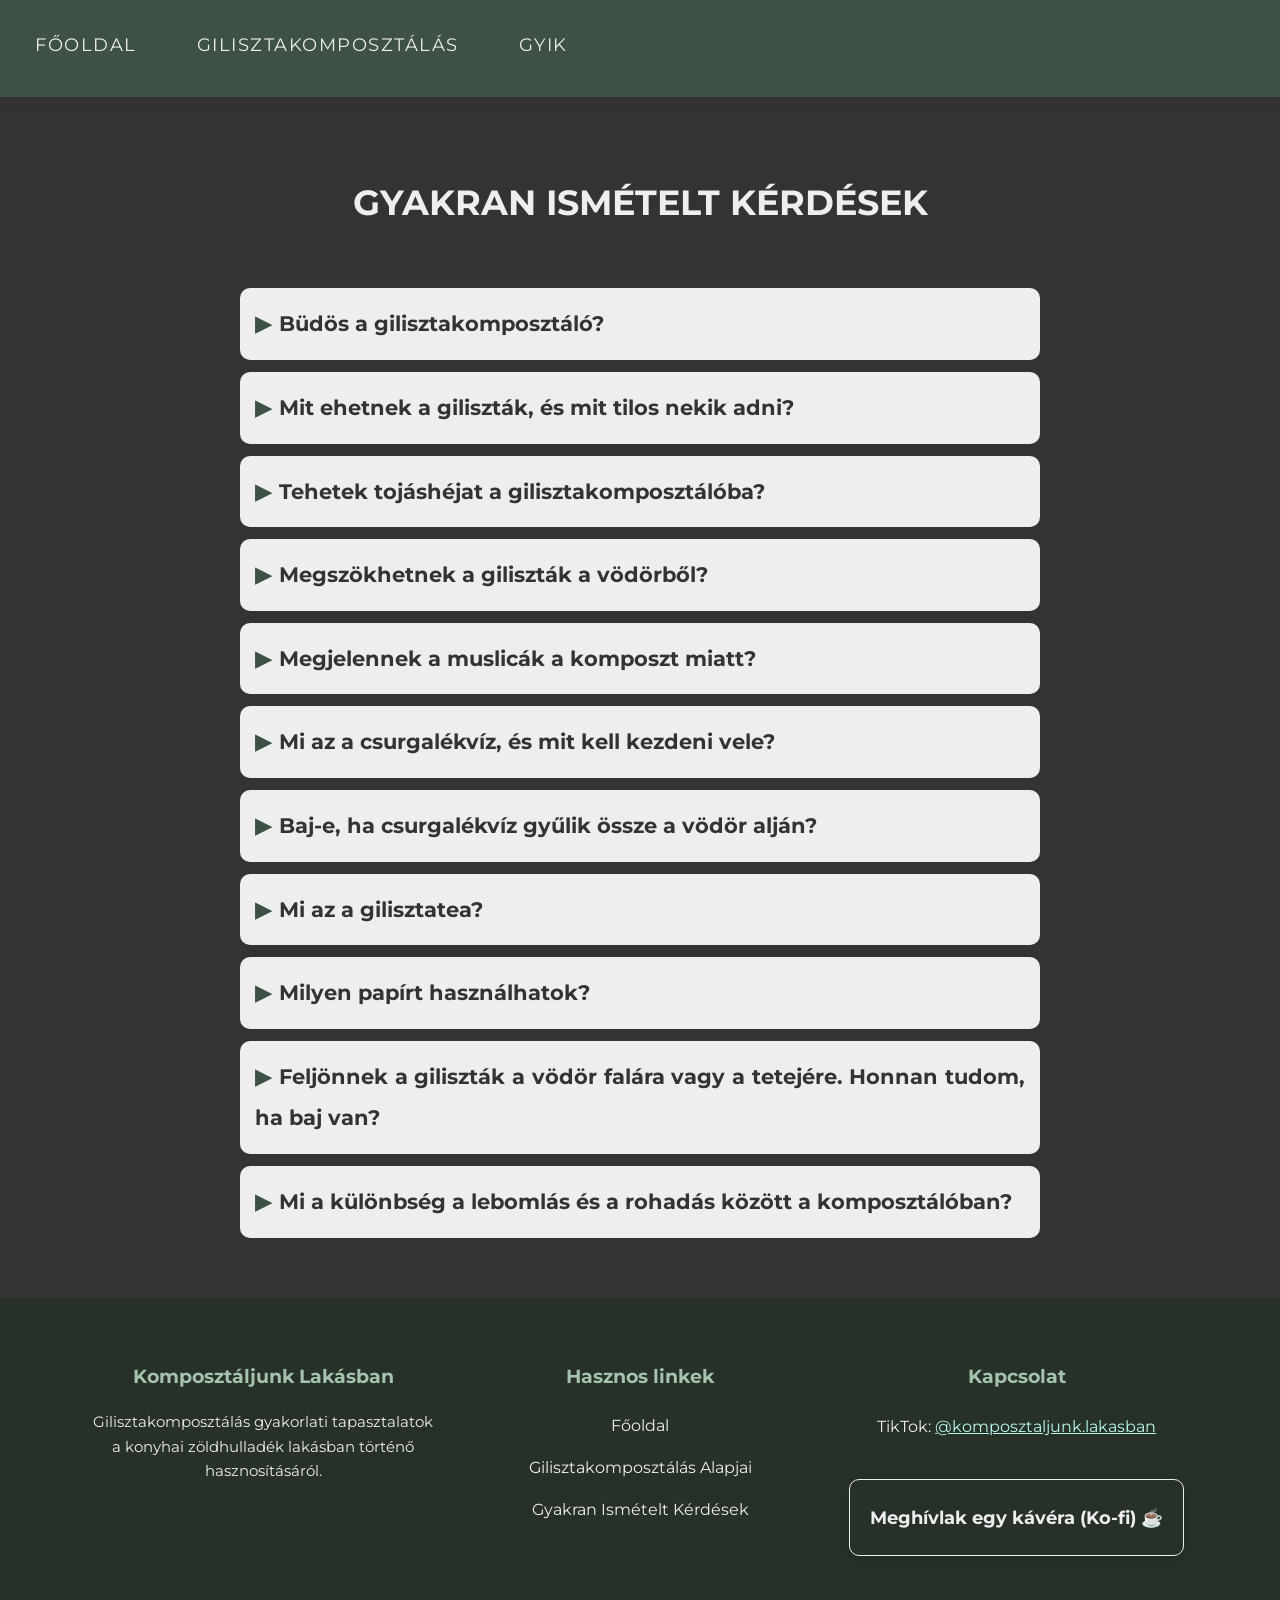
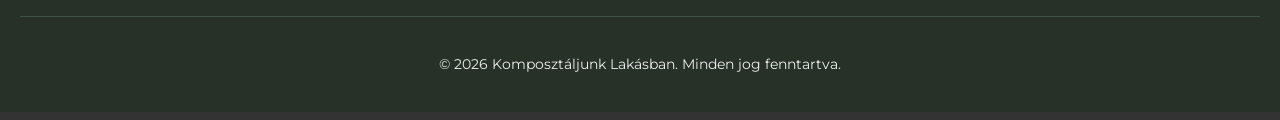
<file: gyik.html>
<!DOCTYPE html>
<html lang="hu">

<head>
    <meta charset="UTF-8">
    <meta name="viewport" content="width=device-width, initial-scale=1.0">
    <meta name="description"
        content="Gyakran feltett kérdések a gilisztakomposztálásról: hogyan működik, mit ehetnek a giliszták, és hogyan gondozd a gilisztakomposztálót.">
    <link rel="stylesheet" href="css/style.css">
    <title>Gilisztakomposztálás - GYIK | Gyakran Ismételt Kérdések</title>
</head>

<body>
    <header>
        <button class="menu-toggle">☰</button>
        <nav class="main-nav">
            <a href="index.html">Főoldal</a>

            <div class="submenu-container">
                <a href="gilisztakomposztalas.html" class="submenu-trigger">Gilisztakomposztálás</a>

                <div class="submenu">
                    <a href="gilisztakomposztalas.html#1">Amire szükséged lesz (A felszerelés)</a>
                    <a href="gilisztakomposztalas.html#3">Az ágyazás és a betelepítés</a>
                    <a href="gilisztakomposztalas.html#4">Mit ehet a giliszta és mit nem?</a>
                    <a href="gilisztakomposztalas.html#5">Az etetés</a>
                    <a href="gilisztakomposztalas.html#6">A szüretelés (A gilisztahumusz kinyerése)</a>
                    <a href="gilisztakomposztalas.html#7">Mi a teendő, ha...?</a>
                    <a href="gilisztakomposztalas.html#8">Kik végzik valójában a komposztálást?</a>
                </div>
            </div>

            <a href="gyik.html" id="active">GYIK</a>
        </nav>
    </header>

    <div class="faq-container">
        <h1>Gyakran Ismételt Kérdések</h1>

        <details class="faq-item">
            <summary class="faq-question">Büdös a gilisztakomposztáló?</summary>
            <div class="faq-answer">
                <p><strong>Nem, egy jól működő gilisztakomposztálónak egyáltalán nincs kellemetlen szaga.</strong> Ha
                    jól van tartva a rendszer, kellemes, nedves erdőtalaj illata van. Ha büdösödni kezd (záptojás vagy
                    rothadás szag), az annak a jele, hogy túl sok ételt kaptak, túl nedves a vödör, vagy nincs elég
                    oxigén (ilyenkor sok száraz papírt kell hozzákeverni).</p>
            </div>
        </details>

        <details class="faq-item">
            <summary class="faq-question">Mit ehetnek a giliszták, és mit tilos nekik adni?</summary>
            <div class="faq-answer">
                <p>A giliszták szeretik a nyers zöldség- és gyümölcsmaradékokat, kávézaccot, teafiltert és az
                    aprított/őrölt tojáshéjat. <strong>Szigorúan tilos nekik adni:</strong> húst, halat, tejterméket,
                    olajos/zsíros ételeket, csontot, citrusfélét (citrom, narancs), hagymát és fokhagymát, sót,
                    szódabikarbónát, fűszert, gyógynövényt, csípős paprikát, színes és fényes papírt, magazint,
                    szórólapot, pékterméket mert ezek savasak vagy irritálják őket.</p>
            </div>
        </details>

        <details class="faq-item">
            <summary class="faq-question">Tehetek tojáshéjat a gilisztakomposztálóba?</summary>
            <div class="faq-answer">
                <p> <strong>Igen</strong>, a tojáshéj kifejezetten hasznos lehet a gilisztakomposztálóban. A finomra
                    tört héj segíti a giliszták emésztését, kalciumot biztosít számukra, és segíthet a komposztáló
                    megfelelő kémhatásának fenntartásában.</p>
                <ul>
                    <li><strong> Előkészítés:</strong> Mosd meg alaposan a tojáshéjat, majd hagyd teljesen megszáradni.
                        Ha szeretnéd csökkenteni az esetleges kórokozók, például a Salmonella jelenlétének kockázatát, a
                        száraz héjat sütőben is hőkezelheted. Ezután kávédarálóval őröld finomra. Minél finomabb, annál
                        könnyebben tudják hasznosítani a giliszták.</li>
                    <li><strong> Adagolás:</strong> Hetente körülbelül egy teáskanálnyi, finomra őrölt tojáshéjat
                        adhatsz a gilisztáknak etetéskor. Nem kell nagy mennyiségben adagolni. A tojáshéj
                        kalcium-karbonát-tartalma puffereli a savasságot, de túl nagy mennyiségben a kémhatást lúgosabb
                        irányba tolhatja.</li>
                </ul>
                <p>Ha nincs lehetőséged finomra őrölni, az apróra tört tojáshéj is használható, csak lassabban bomlik
                    le, mint a porrá őrölt változat.</p>
            </div>
        </details>

        <details class="faq-item">
            <summary class="faq-question">Megszökhetnek a giliszták a vödörből?</summary>
            <div class="faq-answer">
                <p><strong>Alapesetben nem, mert a sötét, nedves vödröt szeretik.</strong> Ha a körülmények megfelelőek
                    (elég étel, jó nedvesség, oxigén), eszük ágában sincs elhagyni a helyüket. Ha mégis tömegesen
                    próbálnak mászni a vödör falán vagy a fedélen, az azt jelzi, hogy valami baj van a lakóhelyükkel:
                    túlmelegedett, túl nedves, vagy elfogyott a levegő.</p>
            </div>
        </details>

        <details class="faq-item">
            <summary class="faq-question">Megjelennek a muslicák a komposzt miatt?</summary>
            <div class="faq-answer">
                <p><strong>Megfelelő technikával ez teljesen megelőzhető.</strong> A friss konyhai hulladékot soha ne
                    hagyd fedetlenül a vödör tetején! Mindig takard le a tetejét egy réteg száraz, aprított
                    kartonpapírral.</p>
            </div>
        </details>

        <details class="faq-item">
            <summary class="faq-question">Mi az a csurgalékvíz, és mit kell kezdeni vele?</summary>
            <div class="faq-answer">
                <p>A csurgalékvíz a vödör alján összegyűlő sötétbarna folyadék. A keletkezését elsősorban a rendszer
                    nedvességtartalma befolyásolja. Ha csurgalékvíz gyűlik össze, érdemes ellenőrizni a komposztáló
                    nedvességét. A giliszták számára az enyhén nedves, levegős közeg az ideális, nagyjából olyan, mint
                    egy kicsavart szivacs. Ha túl sok a folyadék, adj a rendszerhez száraz, aprított kartont vagy más
                    megfelelő száraz ágyazóanyagot.</p>
            </div>
        </details>

        <details class="faq-item">
            <summary class="faq-question">Baj-e, ha csurgalékvíz gyűlik össze a vödör alján?</summary>
            <div class="faq-answer">
                <p>
                    <strong>Nem szükséges, hogy folyamatosan folyadék keletkezzen a gilisztakomposztálóban.</strong> A
                    giliszták számára az enyhén nedves, levegős közeg az ideális, nagyjából olyan, mint egy kicsavart
                    szivacs. Ha sok folyadék gyűlik össze a vödör alján, az arra utalhat, hogy túl nedves a rendszer.
                    Ilyenkor érdemes kevesebb nedves konyhai hulladékot adni, és több száraz, aprított kartont keverni a
                    közeghez.
                </p>
                <p><strong>Az én tapasztalatom:</strong> nálam a vödör alján egyáltalán nem gyűlik össze folyadék. A
                    karton éppen nedves, a rendszer nem penészes és nincs kellemetlen szaga, hanem kellemes, erdőtalajra
                    emlékeztető illata van. Én ezért arra törekszem, hogy ne legyen felesleges folyadék a komposztáló
                    alján.</p>
            </div>
        </details>

        <details class="faq-item">
            <summary class="faq-question">Mi az a gilisztatea?</summary>
            <div class="faq-answer">
                <p> A „gilisztatea” elnevezést többféle folyadékra is használják, ezért könnyű összekeverni a
                    csurgalékvízzel. A csurgalékvíz a komposztáló alján összegyűlő folyadék, míg a gilisztatea az érett
                    gilisztahumusz vízzel történő áztatásával és levegőztetésével készített tápoldat.</p>
            </div>
        </details>

        <details class="faq-item">
            <summary class="faq-question">Milyen papírt használhatok?</summary>
            <div class="faq-answer">
                <p>Kiváló a natúr, barna kartonpapír (pl. futárdobozok ragasztószalag nélkül), a tojástartó, a WC-papír
                    guriga és a sima fekete-fehér újságpapír aprítva. <strong>Ne tegyél fényes, színes, viaszos
                        magazinokat</strong> és fehérített, vegyszeres irodai papírokat, blokkot a vödörbe, mert ezek
                    nehézfémeket vagy mérgező anyagokat tartalmazhatnak.</p>
            </div>
        </details>

        <details class="faq-item">
            <summary class="faq-question">Feljönnek a giliszták a vödör falára vagy a tetejére. Honnan tudom, ha baj
                van?</summary>
            <div class="faq-answer">
                <p>Nem kell azonnal megijedni: az, hogy néhány giliszta a vödör oldalán vagy a tető belső felén pihen,
                    <strong>teljesen normális</strong>. Szeretik a lecsapódó párát és a sötétet. Azonban van két
                    egyértelmű jel, ami arra utal, hogy a vödörben élhetetlenné vált a környezet számukra:</p>
                <ul>
                    <li><strong>Tömeges menekülés:</strong> Ha nem csak 2-3 gilisztát látsz fent, hanem szinte az egész
                        kolónia egyszerre próbál kétségbeesetten kimászni a vödörből.</li>
                    <li><strong>Kellemetlen szag:</strong> Ha a menekülési kísérlet mellé bűz (záptojás, rothadás vagy
                        erős ammónia szag) is társul.</li>
                </ul>
                <p><strong>A leggyakoribb okok és a gyors megoldás:</strong></p>
                <p>1. <strong>Túlmelegedés:</strong> Ha túl sok lédús, nitrogéndús ételt kaptak egyszerre, a komposzt
                    belsejében beindulhat egy heves öngyulladási/melegedési folyamat. Ha a vödör közepe meleg tapintású,
                    azonnal szedd ki a friss ételt, és költöztesd hűvösebb helyre a vödröt!</p>
                <p>2. <strong>Oxigénhiány és túlnedvesség:</strong> Ha a rendszer túl vizes és berothadt, a giliszták
                    fuldokolnak. Megoldás: ne adj nekik ételt napokig, és tegyél a felszínre egy vastag réteg száraz,
                    aprított kartonpapírt, ami felszívja a párát, és beengedi a levegőt.</p>
            </div>
        </details>

        <details class="faq-item">
            <summary class="faq-question">Mi a különbség a lebomlás és a rohadás között a komposztálóban?</summary>
            <div class="faq-answer">
                <p>Bár mindkét folyamat szerves anyagokat bont le, egyáltalán nem mindegy, melyik zajlik le a vödörben:
                </p>
                <ul>
                    <li><strong>Lebomlás (aerob folyamat):</strong> Oxigén jelenlétében történik. A giliszták és a
                        hasznos baktériumok a levegő segítségével alakítják át a konyhai hulladékot értékes humusszá.
                        Ennek a folyamatnak kellemes, friss erdőtalaj illata van.</li>
                    <li><strong>Rohadás (anaerob folyamat):</strong> Oxigénmentes környezetben megy végbe. Ha a vödör
                        túl nedves, a hulladék tömörödik és elzárja a levegőt, a rothasztó baktériumok szaporodnak el.
                        Ez a folyamat kénhidrogént és ammóniát termel, ami kellemetlen, záptojás vagy kuka szaggal jár.
                    </li>
                </ul>
                <p>A cél mindig az oxigéndús lebomlás fenntartása, amit elegendő száraz papír hozzáadásával érhetsz el.
                    Mivel a giliszták gyűlölik, ha bolygatják őket (ezért a vödröt soha ne keverd vagy forgasd át!), a
                    megelőzés a kulcs: mindig keverj elég száraz, aprított kartonpapírt az étel mellé, ami lazán tartja
                    a szerkezetet és biztosítja a giliszták számára a levegőt.</p>
            </div>
        </details>

    </div>

    <footer class="site-footer">
        <div class="footer-content">

            <div class="footer-section about">
                <p class="footer-header">Komposztáljunk Lakásban</p>
                <p class="footer-info">Gilisztakomposztálás gyakorlati tapasztalatok a konyhai zöldhulladék lakásban
                    történő hasznosításáról.</p>
            </div>

            <div class="footer-section links">
                <p class="footer-header">Hasznos linkek</p>
                <ul>
                    <li><a href="index.html">Főoldal</a></li>
                    <li><a href="gilisztakomposztalas.html">Gilisztakomposztálás Alapjai</a></li>
                    <li><a href="gyik.html">Gyakran Ismételt Kérdések</a></li>
                </ul>
            </div>

            <div class="footer-section contact">
                <p class="footer-header">Kapcsolat</p>
                <p class="social-link">TikTok: <a href="https://www.tiktok.com/@komposztaljunk.lakasban" target="_blank"
                        rel="noopener">@komposztaljunk.lakasban</a></p>

                <div class="kofi-container">
                    <a href="https://ko-fi.com/mindidsgn" target="_blank" rel="noopener" class="kofi-btn">
                        Meghívlak egy kávéra (Ko-fi) ☕
                    </a>
                </div>
            </div>

        </div>

        <div class="footer-bottom">
            <p>&copy; 2026 Komposztáljunk Lakásban. Minden jog fenntartva.</p>
        </div>
    </footer>

    <script>
        const menuToggle = document.querySelector('.menu-toggle');
        const mainNav = document.querySelector('.main-nav');

        menuToggle.addEventListener('click', function () {
            mainNav.classList.toggle('open');
        });
    </script>

</body>

</html>
</file>
<file: css/style.css>
body {
  padding-top: 60px;
  background-color: #333;
  width: 100%;
  margin-left: auto;
  margin-right: auto;
  font-family: Montserrat, sans-serif;
  text-align: justify;
  line-height: 2;
}



.main-nav {
  display: flex;
  gap: 20px;
  align-items: center;
  background-color: #3d5244;
  padding: 15px;
  margin-top: -8px;
  position: fixed;
  top: 0;
  width: 100%;
  z-index: 1000;
  box-shadow: 1px 1px 10px #333;
  box-sizing: border-box;
  font-size: 1.1rem;
  letter-spacing: 1.5px;
}

.main-nav>a,
.submenu-trigger {
  color: #eee;
  text-decoration: none;
  padding: 20px;
  text-transform: uppercase;
  display: block;
}

.main-nav a:hover {
  color: #6c7e6c;
  text-decoration: overline;
}

.submenu {
  display: none;
  position: absolute;
  background-color: #eee;
  box-shadow: 0px 4px 8px rgba(0, 0, 0, 0.1);
  border-radius: 10px;
  padding: 10px;
  min-width: 300px;
  z-index: 100;
}

.submenu a {
  display: block;
  color: #333;
  padding: 8px 12px;
  text-decoration: none;
  border-bottom: 1px solid rgba(43, 58, 48, 0.15);
  text-align: left;
}

.submenu a:last-child {
  border-bottom: none;
}

.submenu a:hover {
  background-color: #3d5244;
  color: #eee;
  text-decoration: none;
}

.submenu-container:hover .submenu {
  display: block;
}

.submenu-container {
  position: relative;

}

.menu-toggle {
  display: none;
}

@media (max-width: 768px) {

  .menu-toggle {
    display: block;
    margin: 10px auto;
    padding: 8px 15px;
    font-size: 40px;
    color: #eee;
    background-color: #3d5244;
    border: none;
    border-radius: 10px;
    cursor: pointer;
    box-shadow: 1px 1px 10px #333;
  }

  .main-nav {
    display: none;
  }

  .main-nav.open {
    display: flex;
  }

  .submenu {
    display: none;
  }

  .submenu-container:hover .submenu {
    display: none;
  }

}

@media (max-width: 768px) {

  .main-nav {
    flex-direction: column;
    align-items: flex-start;
    gap: 5px;
    left: 0;
    right: 0;
    width: auto;
    box-sizing: border-box;
  }

  .main-nav>a,
  .submenu-trigger {
    padding: 10px;
    display: block;
  }

}



.hero {
  position: relative;
  width: 100%;
  height: 500px;
  overflow: hidden;
}

.hero-content {
  position: absolute;
  top: 50%;
  left: 50%;
  transform: translate(-50%, -50%);
  text-align: center;
}

.hero-gomb {
  display: inline-block;
  padding: 12px 25px;
  background-color: #3d5244;
  color: #eee;
  text-decoration: none;
  border-radius: 10px;
  box-shadow: 0 6px 15px rgba(0, 0, 0, 0.25);
}

.hero-gomb:hover {
  background-color: #273127;
  color: #eee;
}

@media (max-width: 768px) {

  .hero {
    height: auto;
    min-height: 250px;
  }

  .hero img {
    display: none;
  }

  .hero-content {
    position: relative;
    top: auto;
    left: auto;
    transform: none;
    width: 90%;
    margin: 0 auto;
    padding: 40px 0;
    text-align: center;
  }

  .hero-gombok {
    flex-direction: column;
    align-items: center;
    gap: 8px;
  }

  .hero-gomb {
    padding: 10px 18px;
    font-size: 14px;
  }
}






h1 {
  margin-bottom: 50px;
  text-align: center;
  text-transform: uppercase;
  color: #eee;
}

@media (max-width: 768px) {
  h1 {
    margin-top: 120px;
    font-size: 1.4rem;
  }
}

@media (min-width: 768px) {
  h1 {
    margin-top: 100px;
    font-size: 2.2rem;
  }
}




h2 {
  margin-top: 20px;
  text-align: center;
  text-transform: uppercase;
  font-size: 1.6rem;
  color: #eee;
}

@media (max-width: 768px) {
  h2 {
    font-size: 1.2rem;
  }
}

@media (min-width: 768px) {
  h2 {
    font-size: 1.8rem;
  }
}



h3 {
  margin-top: 20px;
  text-align: center;
  font-size: 1.1rem;
  color: #eee;
}

h4 {
  margin-top: 20px;
  color: #eee;
}

p,
figcaption {
  color: #eee;
}

a {
  color: #b8f9ea;
}

a:hover {
  color: rgba(255, 255, 0, 0.671);
}

* {
  -webkit-tap-highlight-color: transparent !important;
}

.btn {
  display: inline-block;
  margin-top: 20px;
  margin-bottom: 20px;
  border: 1px solid rgb(61, 82, 68);
  color: #eee;
  padding: 20px;
  border-radius: 10px;
  text-decoration: none;
  font-size: 1.2rem;
  box-shadow: 0 6px 15px rgba(0, 0, 0, 0.25);
}

@media (max-width: 768px) {
  .btn {
    padding: 15px;
    font-size: 1.0rem;
  }
}

.btn:hover {
  background-color: #3d5244;
  color: #eee;
  transform: translateY(-4px);
}

.block {
  width: 80%;
  margin: 60px auto;
  padding: 40px;
  text-align: center;
  border-radius: 10px;
  border: 1px solid rgb(187, 187, 187, 0.2);
}

@media (min-width: 768px) {
  .block {
    font-size: 1.2rem;
  }
}

.bgblock {
  margin-top: 100px;
  padding: 40px 0;
  background-color: #3d5244;
  color: #eee;
  width: 100%;
}

@media (min-width: 768px) {
  .bgblock {
    font-size: 1.2rem;
  }
}

.first {
  display: flex;
  flex-direction: column;
  align-items: center;
}

.box {
  width: 100%;
  max-width: 1200px;
  padding: 0 20px;
  box-sizing: border-box;
  display: flex;
  flex-direction: column;
  gap: 20px;
  margin-bottom: 50px;
  align-items: center;
}

.box-img {
  width: 100%;
  max-width: 400px;
  height: auto;
  border-radius: 10px;
}

.box p {
  margin: 0;
}

@media (min-width: 768px) {
  .box {
    display: grid;
    grid-template-columns: 1fr 1fr;
    gap: 40px;
    align-items: center;
  }

  .box p {
    font-size: 1.2rem;
  }

  .box:nth-child(even) {
    direction: rtl;
  }

  .box:nth-child(even) * {
    direction: ltr;
  }
}



.second-block-container {
  display: grid;
  grid-template-columns: repeat(2, 1fr);
  justify-content: center;
  gap: 20px;
  padding: 20px;

}


.second-block-card {
  height: auto;
  border-radius: 10px;
  text-align: center;
  border: 1px solid rgb(187, 187, 187, 0.2);
  padding: 20px;
  box-sizing: border-box;
}

@media (max-width: 700px) {
  .second-block-container {
    grid-template-columns: 1fr;
  }
}

#fourth-block {
  margin-top: 100px;
  background-color: #3d5244;
  color: #eee;
  padding: 40px;
}

.list li {
  text-align: left;
  margin-left: 20px;
}

@media (max-width: 768px) {
  .list li {
    margin-right: 20px;
  }
}

.container-card {
  display: flex;
  justify-content: center;
  gap: 20px;
  flex-wrap: wrap;
  padding: 20px;
}

.card {
  display: inline-block;
  width: 200px;
  min-width: 300px;
  height: auto;
  border-radius: 10px;
  text-align: center;
  border: 1px solid rgb(187, 187, 187, 0.2);
}

.card-img {
  width: 300px;
  border-top-left-radius: 10px;
  border-top-right-radius: 10px;
}

.card p {
  padding: 6px;
}

img {
  display: block;
  max-width: 100%;
  height: auto;
  border-radius: 10px;
  margin-left: auto;
  margin-right: auto;
}

.boritokep {
  opacity: 0.6;
}

@media (max-width: 768px) {
  .boritokep {
    display: none;
  }
}

figure img {
  margin-top: 100px;
  width: 800px;
  max-width: 100%;
  height: auto;
}

.etetes-img {
  display: inline;
  width: 400px;
}

figcaption {
  text-align: center;
  font-size: 14px;
}

b {
  color: #eee;
}




.faq-container {
  max-width: 800px;
  margin: 40px auto;
}

.faq-item {
  background-color: #eee;
  border-radius: 10px;
  margin-bottom: 12px;
  padding: 15px;
  transition: all 0.3s ease;
}

.faq-question {
  font-size: 1.3rem;
  font-weight: bold;
  color: #333;
  cursor: pointer;
  outline: none;
  list-style: none;
}

.faq-question::before {
  content: "▶ ";
  color: #3d5244;
  margin-right: 8px;
  transition: transform 0.2s ease;
  display: inline-block;
}


.faq-item[open] .faq-question::before {
  transform: rotate(90deg);
}

.faq-answer {
  margin-top: 10px;
  font-size: 1.3rem;
}

.faq-answer p {
  color: #333 !important;
}

.faq-answer li {
  color: #333 !important;
}




.kofi-honesty-box {
  width: 80%;
  max-width: 700px;
  margin: 60px auto;
  padding: 40px;
  background-color: #3d5244;
  border-radius: 10px;
  border: 1px solid rgb(187, 187, 187, 0.2);
  text-align: center;
  color: #eee;
  box-shadow: 0 4px 15px rgba(0, 0, 0, 0.05);
}


.kofi-honesty-box h3 {
  color: #eee;
  margin-top: 0;
  margin-bottom: 15px;
  font-size: 1.8rem;
}

.kofi-honesty-box p {
  line-height: 1.6;
  font-size: 1.2rem;
  margin-bottom: 25px;
}

.kofi-container {
  display: flex;
  justify-content: center;
}


.kofi-btn {
  display: inline-block;
  color: #eee;
  padding: 20px;
  font-weight: bold;
  font-size: 1.1rem;
  text-decoration: none;
  border-radius: 10px;
  border: 1px solid #eee;
  transition: transform 0.2s ease, box-shadow 0.2s ease, background-color 0.2s ease;
  box-shadow: 0 4px 10px rgba(0, 0, 0, 0.15);
  margin-top: 20px;
  margin-bottom: 20px;
}

.kofi-btn:hover {
  box-shadow: 0 6px 15px rgba(0, 0, 0, 0.25);
  background-color: #eee;
  border: 1px solid #eee;
  color: #3d5244;
  transform: translateY(-4px);
}

@media (max-width:768px) {
  .kofi-btn {
    padding: 15px;
    font-size: 1.0rem;
  }
}








.site-footer {
  background-color: #273127;
  color: #eee;
  padding: 40px 20px 20px 20px;
  margin-top: 60px;
}

.footer-content {
  max-width: 1100px;
  margin: 0 auto;
  display: flex;
  flex-wrap: wrap;
  gap: 30px;
}

.footer-section {
  flex: 1;
  min-width: 250px;
}

.footer-info {
  line-height: 1.6;
  font-size: 0.95rem;
  color: #eee;
  text-align: center;
}

.footer-header {
  text-align: center;
  margin-bottom: 15px;
  font-size: 1.2rem;
  color: #a3c3b0;
  font-weight: bold;
}

.footer-section ul {
  text-align: center;
  list-style: none;
  padding: 0;
  margin: 0;
}

.footer-section ul li {
  margin-bottom: 10px;
}

.footer-section ul li a {
  color: #eee;
  text-decoration: none;
  transition: color 0.2s ease;
}

.footer-section ul li a:hover {
  text-decoration: underline;
}

.social-link {
  text-align: center;
}

.footer-bottom {
  text-align: center;
  margin-top: 40px;
  padding-top: 20px;
  border-top: 1px solid #3d5244;
  font-size: 0.85rem;
  color: #a3c3b0;
}







.print-btn {
  background-color: #3d5244;
  color: white;
  padding: 20px;
  font-family: Montserrat;
  border-radius: 10px;
  border: 1px solid #eee;
  text-transform: uppercase;
  font-size: 1.1rem;
  letter-spacing: 1.5px;
  margin-left: auto;
  box-shadow: 0 6px 15px rgba(0, 0, 0, 0.25);
}

.print-btn:hover {
  background-color: #273127;
  transform: translateY(-4px);
}


@media (max-width: 1025px) {
  .print-btn {
    display: none;
  }
}


@media print {
  body {
    font-family: 'Times New Roman', Times, serif;
  }

  h1 {
    margin-top: 0 !important;
    padding-top: 0 !important;
  }

  body,
  h1,
  h2,
  h3,
  h4,
  h5,
  h6,
  p,
  span,
  div,
  li,
  td,
  th {
    color: #000000 !important;
    -webkit-text-fill-color: #000000 !important;
    opacity: 1 !important;
  }

  .block,
  .bgblock {
    width: 100%;
    border: none;
    text-align: left;
    margin: 0px;
    padding: 0px;
  }

  img,
  .box-img {
    max-width: 200px;
    height: auto;
  }

  .menu-toggle,
  .main-nav,
  footer,
  .card,
  .kofi-honesty-box,
  .btn {
    display: none;
  }

  @page {
    margin: 2cm;
  }
}










/* montserrat-100 - latin_latin-ext */
@font-face {
  font-display: swap; /* Check https://developer.mozilla.org/en-US/docs/Web/CSS/@font-face/font-display for other options. */
  font-family: 'Montserrat';
  font-style: normal;
  font-weight: 100;
  src: url('../assets/fonts/montserrat-v31-latin_latin-ext-100.woff2') format('woff2'); /* Chrome 36+, Opera 23+, Firefox 39+, Safari 12+, iOS 10+ */
}
/* montserrat-100italic - latin_latin-ext */
@font-face {
  font-display: swap; /* Check https://developer.mozilla.org/en-US/docs/Web/CSS/@font-face/font-display for other options. */
  font-family: 'Montserrat';
  font-style: italic;
  font-weight: 100;
  src: url('../assets/fonts/montserrat-v31-latin_latin-ext-100italic.woff2') format('woff2'); /* Chrome 36+, Opera 23+, Firefox 39+, Safari 12+, iOS 10+ */
}
/* montserrat-200 - latin_latin-ext */
@font-face {
  font-display: swap; /* Check https://developer.mozilla.org/en-US/docs/Web/CSS/@font-face/font-display for other options. */
  font-family: 'Montserrat';
  font-style: normal;
  font-weight: 200;
  src: url('../assets/fonts/montserrat-v31-latin_latin-ext-200.woff2') format('woff2'); /* Chrome 36+, Opera 23+, Firefox 39+, Safari 12+, iOS 10+ */
}
/* montserrat-200italic - latin_latin-ext */
@font-face {
  font-display: swap; /* Check https://developer.mozilla.org/en-US/docs/Web/CSS/@font-face/font-display for other options. */
  font-family: 'Montserrat';
  font-style: italic;
  font-weight: 200;
  src: url('../assets/fonts/montserrat-v31-latin_latin-ext-200italic.woff2') format('woff2'); /* Chrome 36+, Opera 23+, Firefox 39+, Safari 12+, iOS 10+ */
}
/* montserrat-300 - latin_latin-ext */
@font-face {
  font-display: swap; /* Check https://developer.mozilla.org/en-US/docs/Web/CSS/@font-face/font-display for other options. */
  font-family: 'Montserrat';
  font-style: normal;
  font-weight: 300;
  src: url('../fonts/montserrat-v31-latin_latin-ext-300.woff2') format('woff2'); /* Chrome 36+, Opera 23+, Firefox 39+, Safari 12+, iOS 10+ */
}
/* montserrat-300italic - latin_latin-ext */
@font-face {
  font-display: swap; /* Check https://developer.mozilla.org/en-US/docs/Web/CSS/@font-face/font-display for other options. */
  font-family: 'Montserrat';
  font-style: italic;
  font-weight: 300;
  src: url('../assets/fonts/montserrat-v31-latin_latin-ext-300italic.woff2') format('woff2'); /* Chrome 36+, Opera 23+, Firefox 39+, Safari 12+, iOS 10+ */
}
/* montserrat-regular - latin_latin-ext */
@font-face {
  font-display: swap; /* Check https://developer.mozilla.org/en-US/docs/Web/CSS/@font-face/font-display for other options. */
  font-family: 'Montserrat';
  font-style: normal;
  font-weight: 400;
  src: url('../assets/fonts/montserrat-v31-latin_latin-ext-regular.woff2') format('woff2'); /* Chrome 36+, Opera 23+, Firefox 39+, Safari 12+, iOS 10+ */
}
/* montserrat-italic - latin_latin-ext */
@font-face {
  font-display: swap; /* Check https://developer.mozilla.org/en-US/docs/Web/CSS/@font-face/font-display for other options. */
  font-family: 'Montserrat';
  font-style: italic;
  font-weight: 400;
  src: url('../fonts/montserrat-v31-latin_latin-ext-italic.woff2') format('woff2'); /* Chrome 36+, Opera 23+, Firefox 39+, Safari 12+, iOS 10+ */
}
/* montserrat-500 - latin_latin-ext */
@font-face {
  font-display: swap; /* Check https://developer.mozilla.org/en-US/docs/Web/CSS/@font-face/font-display for other options. */
  font-family: 'Montserrat';
  font-style: normal;
  font-weight: 500;
  src: url('../assets/fonts/montserrat-v31-latin_latin-ext-500.woff2') format('woff2'); /* Chrome 36+, Opera 23+, Firefox 39+, Safari 12+, iOS 10+ */
}
/* montserrat-500italic - latin_latin-ext */
@font-face {
  font-display: swap; /* Check https://developer.mozilla.org/en-US/docs/Web/CSS/@font-face/font-display for other options. */
  font-family: 'Montserrat';
  font-style: italic;
  font-weight: 500;
  src: url('../assets/fonts/montserrat-v31-latin_latin-ext-500italic.woff2') format('woff2'); /* Chrome 36+, Opera 23+, Firefox 39+, Safari 12+, iOS 10+ */
}
/* montserrat-600 - latin_latin-ext */
@font-face {
  font-display: swap; /* Check https://developer.mozilla.org/en-US/docs/Web/CSS/@font-face/font-display for other options. */
  font-family: 'Montserrat';
  font-style: normal;
  font-weight: 600;
  src: url('../assets/assets/fonts/montserrat-v31-latin_latin-ext-600.woff2') format('woff2'); /* Chrome 36+, Opera 23+, Firefox 39+, Safari 12+, iOS 10+ */
}
/* montserrat-600italic - latin_latin-ext */
@font-face {
  font-display: swap; /* Check https://developer.mozilla.org/en-US/docs/Web/CSS/@font-face/font-display for other options. */
  font-family: 'Montserrat';
  font-style: italic;
  font-weight: 600;
  src: url('../assets/fonts/montserrat-v31-latin_latin-ext-600italic.woff2') format('woff2'); /* Chrome 36+, Opera 23+, Firefox 39+, Safari 12+, iOS 10+ */
}
/* montserrat-700 - latin_latin-ext */
@font-face {
  font-display: swap; /* Check https://developer.mozilla.org/en-US/docs/Web/CSS/@font-face/font-display for other options. */
  font-family: 'Montserrat';
  font-style: normal;
  font-weight: 700;
  src: url('../assets/fonts/montserrat-v31-latin_latin-ext-700.woff2') format('woff2'); /* Chrome 36+, Opera 23+, Firefox 39+, Safari 12+, iOS 10+ */
}
/* montserrat-700italic - latin_latin-ext */
@font-face {
  font-display: swap; /* Check https://developer.mozilla.org/en-US/docs/Web/CSS/@font-face/font-display for other options. */
  font-family: 'Montserrat';
  font-style: italic;
  font-weight: 700;
  src: url('../assets/fonts/montserrat-v31-latin_latin-ext-700italic.woff2') format('woff2'); /* Chrome 36+, Opera 23+, Firefox 39+, Safari 12+, iOS 10+ */
}
/* montserrat-800 - latin_latin-ext */
@font-face {
  font-display: swap; /* Check https://developer.mozilla.org/en-US/docs/Web/CSS/@font-face/font-display for other options. */
  font-family: 'Montserrat';
  font-style: normal;
  font-weight: 800;
  src: url('../assets/fonts/montserrat-v31-latin_latin-ext-800.woff2') format('woff2'); /* Chrome 36+, Opera 23+, Firefox 39+, Safari 12+, iOS 10+ */
}
/* montserrat-800italic - latin_latin-ext */
@font-face {
  font-display: swap; /* Check https://developer.mozilla.org/en-US/docs/Web/CSS/@font-face/font-display for other options. */
  font-family: 'Montserrat';
  font-style: italic;
  font-weight: 800;
  src: url('../assets/fonts/montserrat-v31-latin_latin-ext-800italic.woff2') format('woff2'); /* Chrome 36+, Opera 23+, Firefox 39+, Safari 12+, iOS 10+ */
}
/* montserrat-900 - latin_latin-ext */
@font-face {
  font-display: swap; /* Check https://developer.mozilla.org/en-US/docs/Web/CSS/@font-face/font-display for other options. */
  font-family: 'Montserrat';
  font-style: normal;
  font-weight: 900;
  src: url('../assets/fonts/montserrat-v31-latin_latin-ext-900.woff2') format('woff2'); /* Chrome 36+, Opera 23+, Firefox 39+, Safari 12+, iOS 10+ */
}
/* montserrat-900italic - latin_latin-ext */
@font-face {
  font-display: swap; /* Check https://developer.mozilla.org/en-US/docs/Web/CSS/@font-face/font-display for other options. */
  font-family: 'Montserrat';
  font-style: italic;
  font-weight: 900;
  src: url('../assets/fonts/montserrat-v31-latin_latin-ext-900italic.woff2') format('woff2'); /* Chrome 36+, Opera 23+, Firefox 39+, Safari 12+, iOS 10+ */
}
</file>
